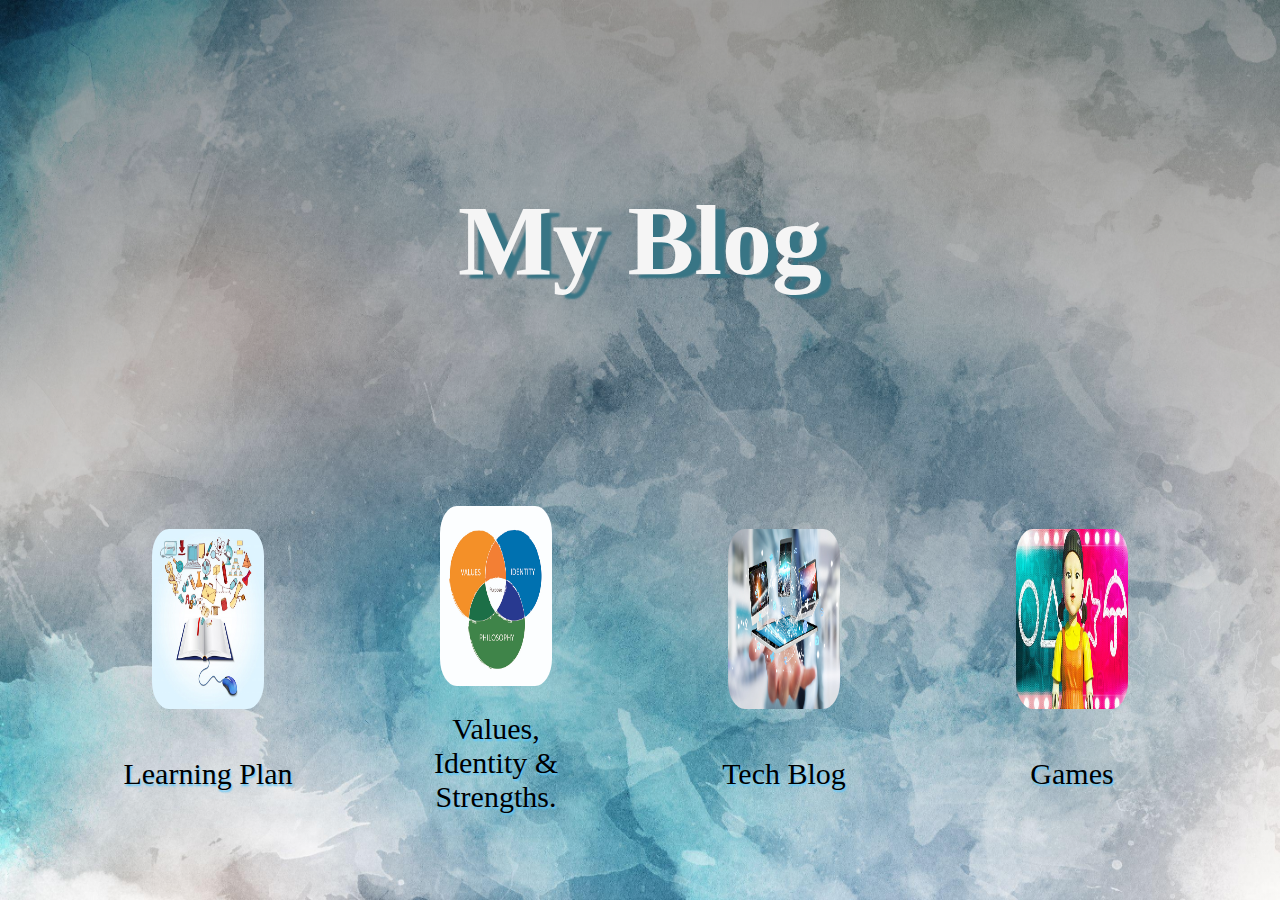
<file: index.html>
<!DOCTYPE html>
<html lang="en">

<head>
  <meta charset="UTF-8" />
  <meta http-equiv="X-UA-Compatible" content="IE=edge" />
  <meta name="viewport" content="width=device-width, initial-scale=1.0" />
  <link rel="stylesheet" href="style.css" />
  <title>My Blog</title>
  <html>

<body>

  <header>
    <div class="title">
      <h1>My Blog</h1>
    </div>

    <div class="links">
      <div class="link-div">
        <a href="./blog/learning-plan.html"><img src="./images/learnig-plan-img" alt="" />Learning Plan</a>
      </div>

      <div class="link-div">
        <a href="./blog/identity-values.html"><img src="./images/Values_Identity.jpg" alt="" />Values,
          Identity & Strengths.</a>
      </div>

      <div class="link-div">
        <a href="./blog/html-css.html"><img src="./images/tech-blog-imgjpeg" alt="" />Tech Blog</a>
      </div>

      <div class="link-div">
        <a href="./blog/games.html"><img src="./images/Squid-Game-Games-Ranked.jpg" alt="" />Games</a>
      </div>

    </div>

  </header>
</body>

</html>
</head>

</html>
</file>
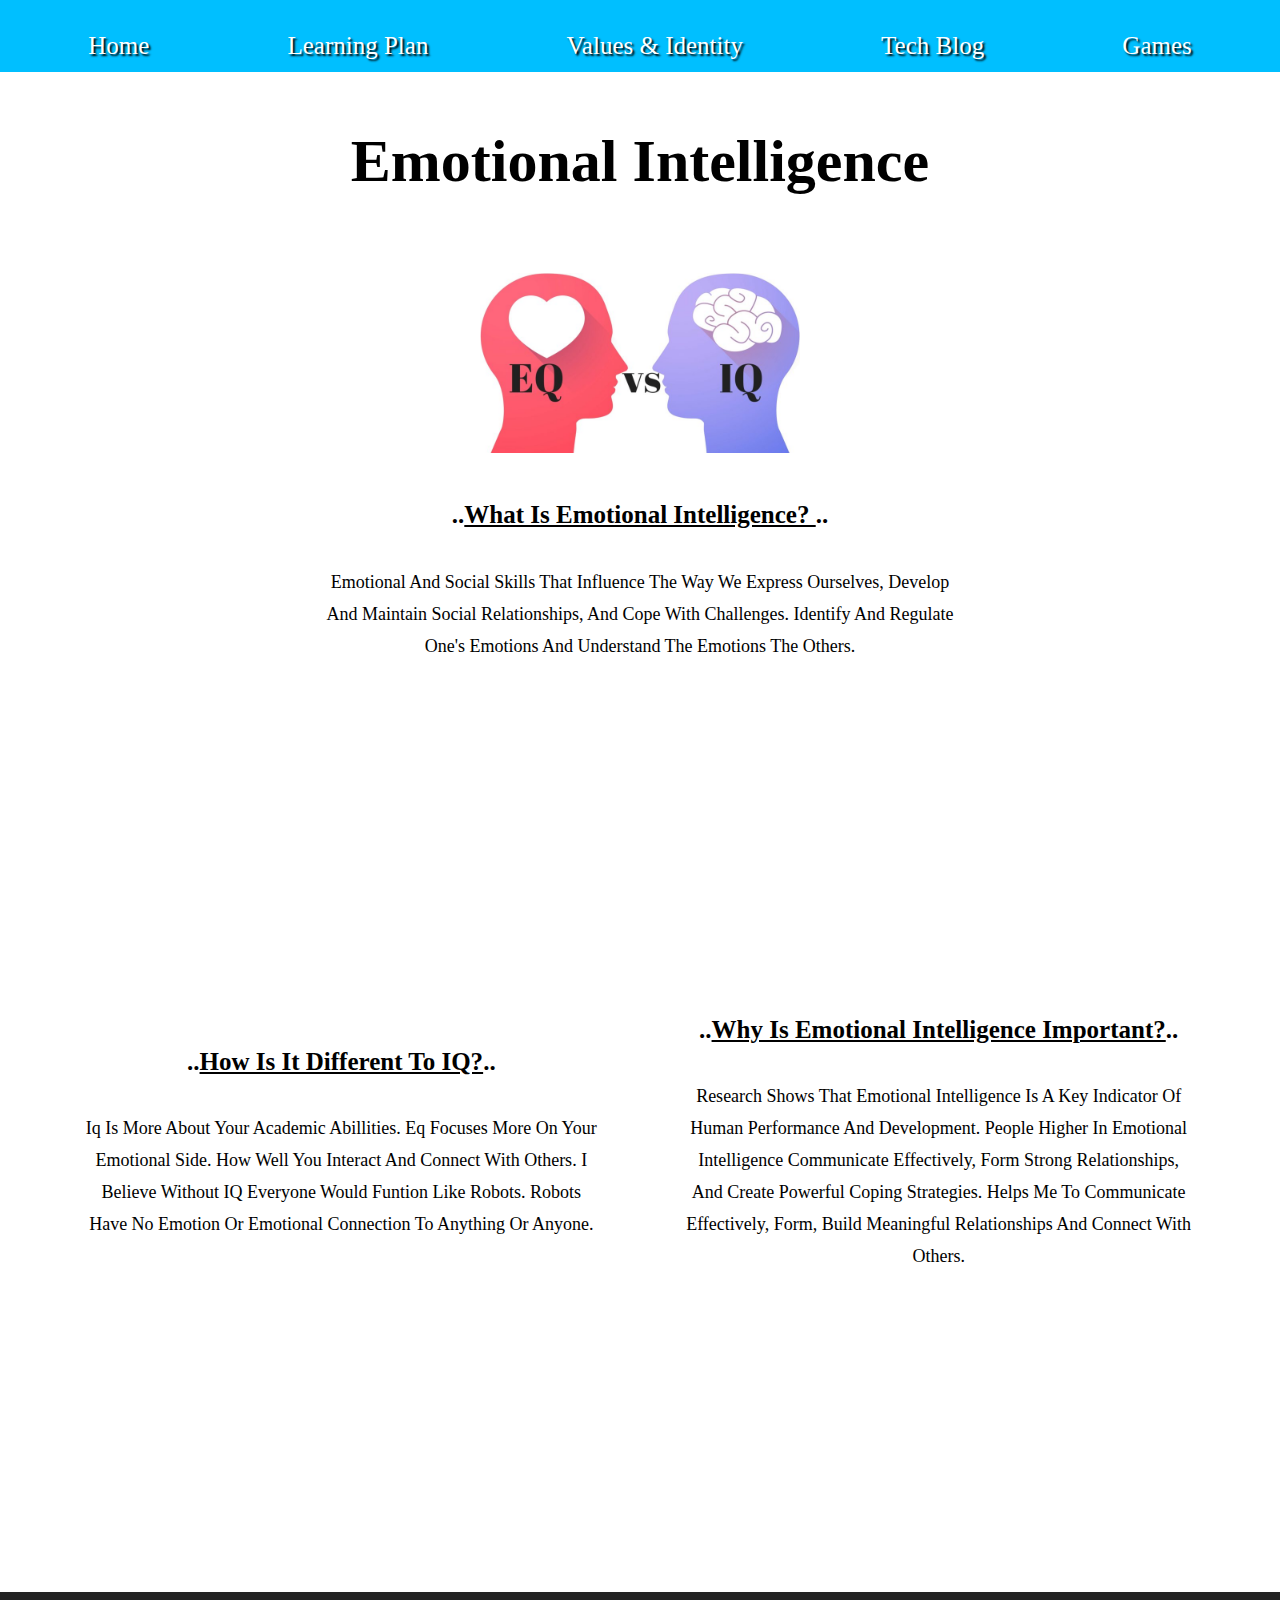
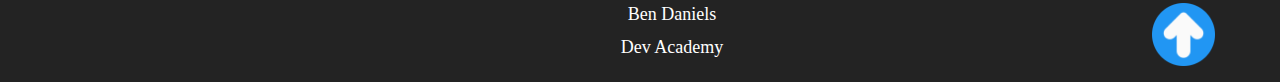
<file: blog/emotional-intelligence.html>
<!DOCTYPE html>
<html lang="en">

<head>
  <meta charset="UTF-8" />
  <meta http-equiv="X-UA-Compatible" content="IE=edge" />
  <link href="main.css" rel="stylesheet" />
  <meta name="viewport" content="width=device-width, initial-scale=1.0" />

  <title>Emotional Intelligence</title>
</head>

<body>
  <nav class="nav">
    <a href="../index.html">Home</a>
    <a href="../blog/learning-plan.html">Learning Plan</a>
    <a href="../blog/identity-values.html">Values & Identity</a>
    <a href="../blog/html-css.html">Tech Blog</a>
    <a href="./games.html">Games</a>

  </nav>
  <br />

  <header>
    <div class="box-1">
      <div class="title">
        <h1>Emotional Intelligence</h1>
      </div>
      <div class="img-div">
        <img src="../images/eq-vs-iq.jpg" alt="" />
      </div>
      <br />
      <h4>..<u>What is Emotional Intelligence? </u>..</h4>
      <br />
      <p>
        Emotional and social skills that influence the way we express
        ourselves, develop and maintain social relationships, and cope with
        challenges. identify and regulate one's emotions and understand the
        emotions the others.
      </p>
    </div>
  </header>

  <div class="box-2">
    <div class="box-2-info">
      <h4>..<u>How is it different to IQ?</u>..</h4>
      <br />
      <p>
        Iq is more about your academic abillities. Eq focuses more on your
        emotional side. How well you interact and connect with others. I
        believe without IQ everyone would funtion like robots. Robots have no
        emotion or emotional connection to anything or anyone.
      </p>
    </div>
    <div class="box-2-info">
      <h4>..<u>Why is emotional intelligence important?</u>..</h4>
      <br />
      <p>
        Research shows that emotional intelligence is a key indicator of human
        performance and development. People higher in emotional intelligence
        communicate effectively, form strong relationships, and create
        powerful coping strategies. Helps me to communicate effectively, form,
        build meaningful relationships and connect with others.
      </p>
    </div>
  </div>

  <footer>
    <p>Ben Daniels</p>
    <p>Dev Academy</p>
    <a href="./emotional-intelligence.html"><img class="arrow" src="./images/up-arrow.png" alt="" /></a>
  </footer>
</body>

</html>
</file>
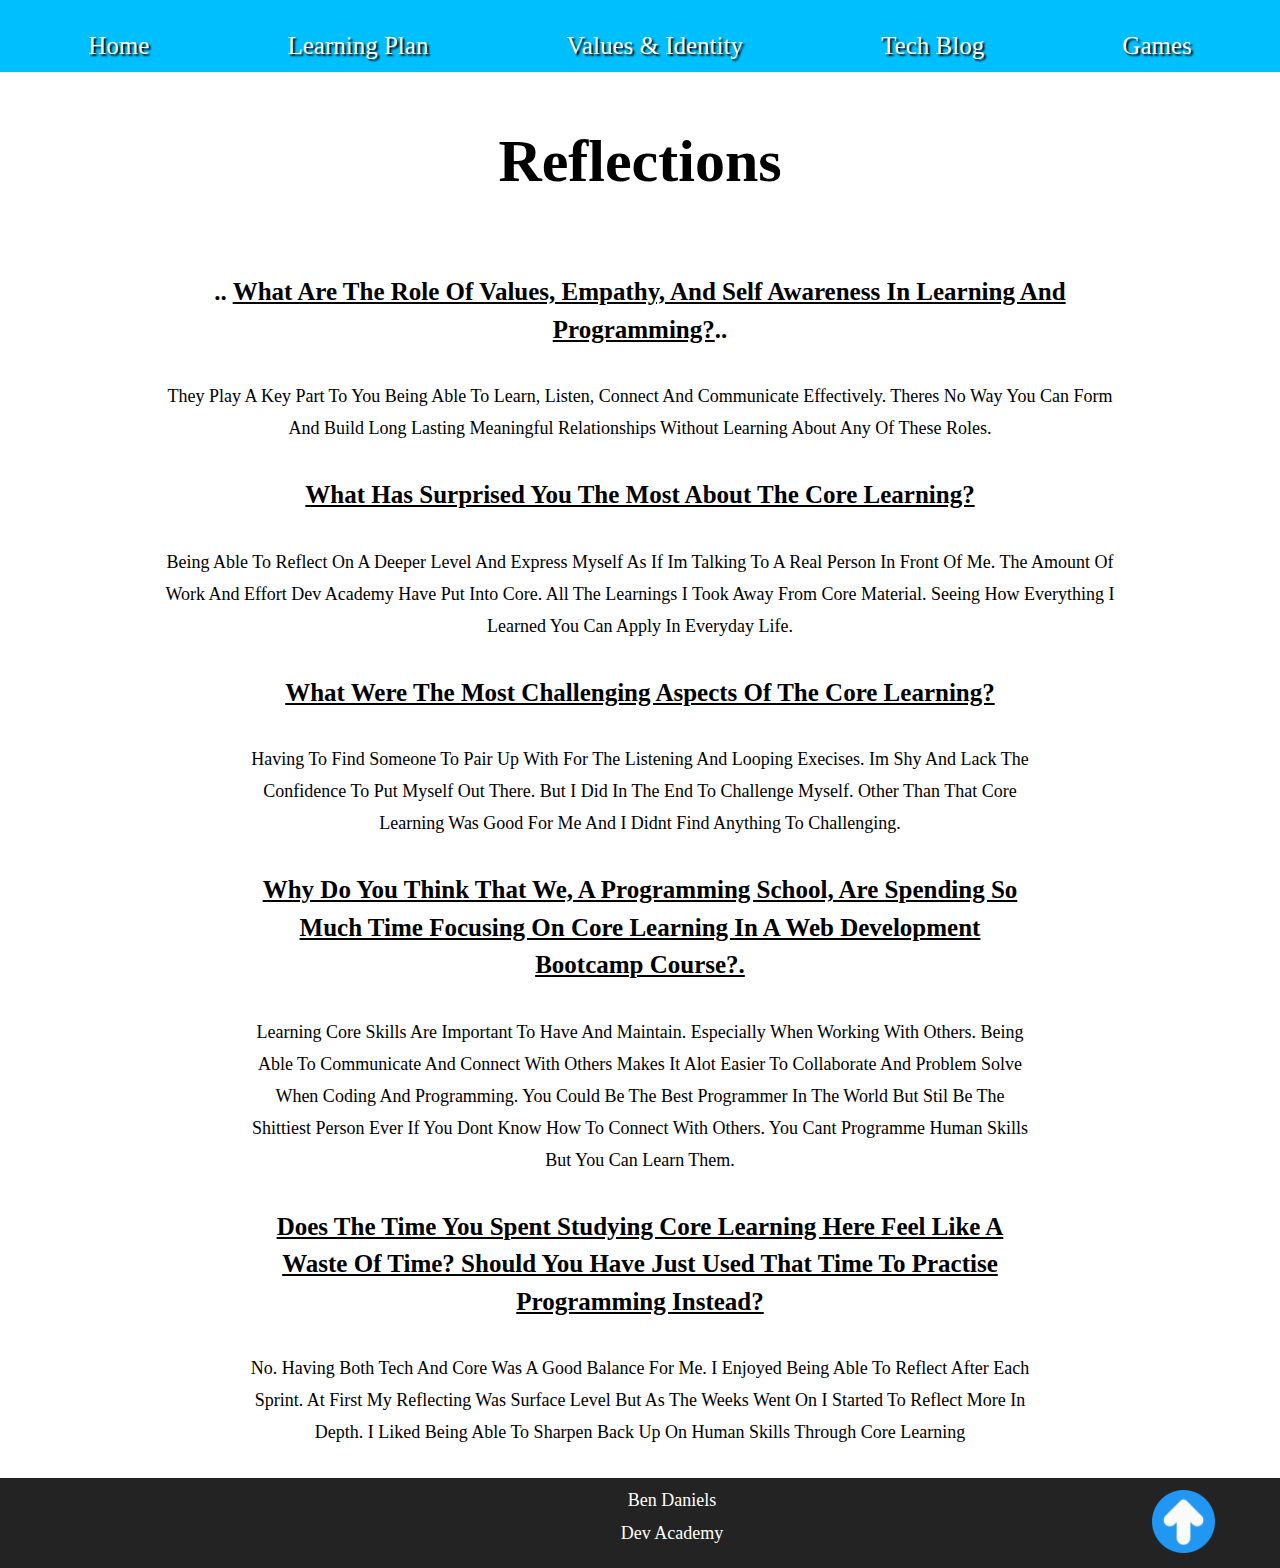
<file: blog/foundations-reflections.html>
<!DOCTYPE html>
<html lang="en">

<head>
    <meta charset="UTF-8" />
    <meta http-equiv="X-UA-Compatible" content="IE=edge" />
    <meta name="viewport" content="width=device-width, initial-scale=1.0" />
    <link href="main.css" rel="stylesheet" />
    <title>Reflections</title>
</head>

<body>
    <nav class="nav">
        <a href="../index.html">Home</a>
        <a href="../blog/learning-plan.html">Learning Plan</a>
        <a href="../blog/identity-values.html">Values & Identity</a>
        <a href="../blog/html-css.html">Tech Blog</a>
        <a href="./games.html">Games</a>

    </nav>
    <br />
    <header>
        <div class="box-learning">
            <div class="title">
                <h1>Reflections</h1>
            </div>
            <div class="box-learn-info">
                <h4>
                    ..
                    <u>What are the role of values, empathy, and self awareness in learning and programming?</u>..
                </h4>
                <br />
                <p>
                    They play a key part to you being able to learn, listen, connect and communicate effectively.
                    theres no way you can form and build long lasting meaningful relationships without learning about
                    any of these
                    roles.
                </p>
                <br />
                <h4>
                    <u>What has surprised you the most about the core learning?</u>
                </h4>
                <br>
                <p>Being able to reflect on a deeper level and express myself as if im talking to a real person in front
                    of me. The amount of work and effort Dev Academy have put into core. All the learnings i took away
                    from core material. Seeing how everything i learned you can apply in everyday life.
                </p>

                <br />

                <div class="box-learn-info">
                    <h4>
                        <u>What were the most challenging aspects of the core learning?</u>
                    </h4>
                    <br />
                    <p>
                        Having to find someone to pair up with for the listening and looping execises. Im shy and lack
                        the confidence to put myself out there. But i did in the end to challenge myself. Other than
                        that core learning was good for me and i didnt find anything to challenging.
                    </p>
                    <br />
                    <h4>
                        <u>Why do you think that we, a programming school, are spending so much time focusing on core
                            learning in a web development bootcamp course?.</u>
                    </h4>
                    <br />
                    <p>
                        Learning core skills are important to have and maintain. Especially when working with others.
                        Being able to communicate and connect with others makes it alot easier to collaborate and
                        problem solve when coding and programming. You could be the best programmer in the world but
                        stil be the shittiest person ever if you dont know how to connect with others. You cant
                        programme human skills but you can learn them.
                    </p>
                    <br />
                    <h4>
                        <u>Does the time you spent studying core learning here feel like a waste of time? Should you
                            have just used that time to practise programming instead?</u>
                    </h4>
                    <br />
                    <p>
                        no. having both tech and core was a good balance for me. I enjoyed being able to reflect after
                        each sprint. At first my reflecting was surface level but as the weeks went on i started to
                        reflect more in depth. I liked being able to sharpen back up on human skills through core
                        learning
                    </p>

                </div>
            </div>
        </div>
    </header>

    <footer>
        <p>Ben Daniels</p>
        <p>Dev Academy</p>
        <a href="./foundations-reflections.html"><img class="arrow" src="./images/up-arrow.png" alt="" /></a>
    </footer>

</body>

</html>
</file>
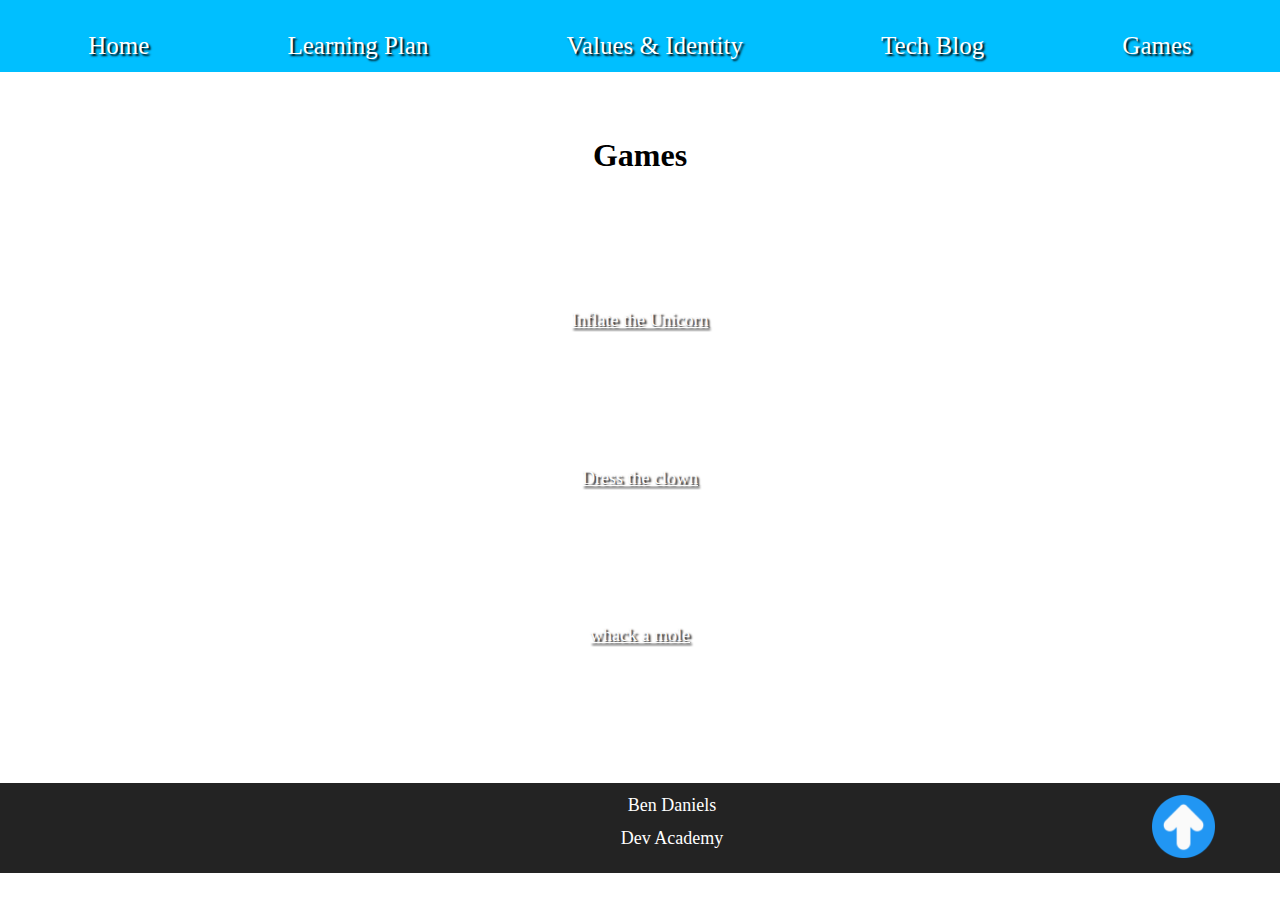
<file: blog/games.html>
<!DOCTYPE html>
<html lang="en">

<head>
    <meta charset="UTF-8" />
    <meta http-equiv="X-UA-Compatible" content="IE=edge" />
    <meta name="viewport" content="width=device-width, initial-scale=1.0" />
    <link rel="stylesheet" href="main.css" />
    <title>Games</title>
</head>

<body>
    <nav class="nav">
        <a href="../index.html">Home</a>
        <a href="../blog/learning-plan.html">Learning Plan</a>
        <a href="../blog/identity-values.html">Values & Identity</a>
        <a href="../blog/html-css.html">Tech Blog</a>
        <a href="./games.html">Games</a>

    </nav>

    <div class="tech-box">

        <div class="blog-box">
            <h1>Games</h1>
            <p><a href="../inflate-the-unicorn/inflate-the-unicorn.html">Inflate the Unicorn</a></p>
            <p><a href="../dress-the-clown/dress-the-clown.html">Dress the clown</a></p>
            <p><a href="../whack-a-mole/whack-a-mole.html">whack a mole</a></p>


        </div>

    </div>

    <footer>
        <p>Ben Daniels</p>
        <p>Dev Academy</p>
        <a href="./games.html"><img class="arrow" src="./images/up-arrow.png" alt="" /></a>
    </footer>

</body>

</html>
</file>
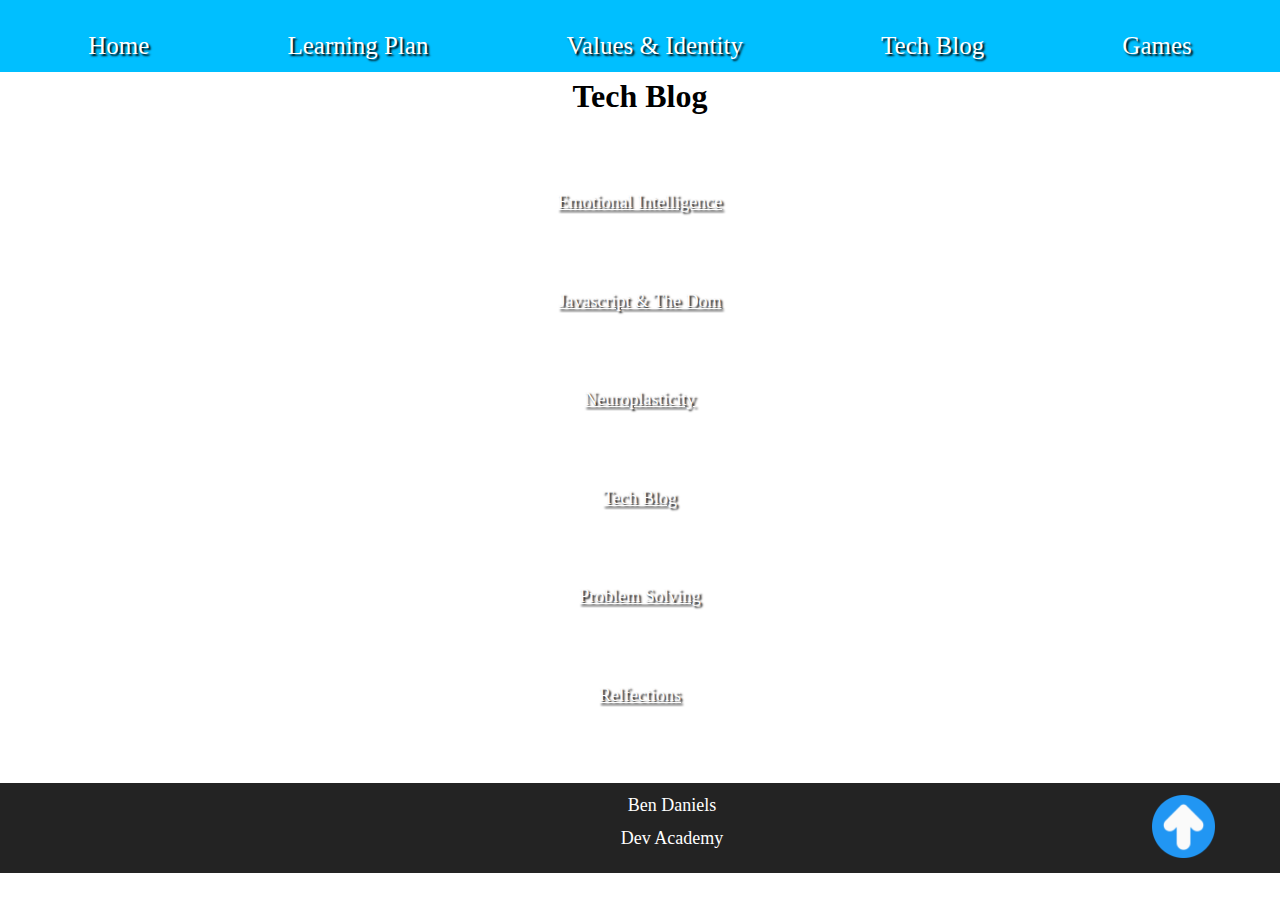
<file: blog/html-css.html>
<!DOCTYPE html>
<html lang="en">

<head>
  <meta charset="UTF-8" />
  <meta http-equiv="X-UA-Compatible" content="IE=edge" />
  <meta name="viewport" content="width=device-width, initial-scale=1.0" />
  <link rel="stylesheet" href="main.css" />
  <title>Tech Blog</title>
</head>

<body>

  <nav class="nav">

    <a href="../index.html">Home</a>
    <a href="../blog/learning-plan.html">Learning Plan</a>
    <a href="../blog/identity-values.html">Values & Identity</a>
    <a href="../blog/html-css.html">Tech Blog</a>
    <a href="./games.html">Games</a>


  </nav>

  <div class="tech-box">

    <div class="blog-box">
      <h1>Tech Blog</h1>

      <p><a href="./emotional-intelligence.html">Emotional Intelligence</a></p>
      <p><a href="./javascript-dom.html">Javascript & The Dom</a></p>
      <p><a href="./neuroplasticity.html">Neuroplasticity</a></p>
      <p><a href="./tech-blog.html">Tech Blog</a></p>
      <p><a href="./problem-solving.html">Problem Solving</a></p>
      <p><a href="./foundations-reflections.html">Relfections</a></p>

    </div>

  </div>

  <footer>
    <p>Ben Daniels</p>
    <p>Dev Academy</p>
    <a href="../blog/html-css.html"><img class="arrow" src="./images/up-arrow.png" alt="" /></a>
  </footer>

</body>

</html>
</file>
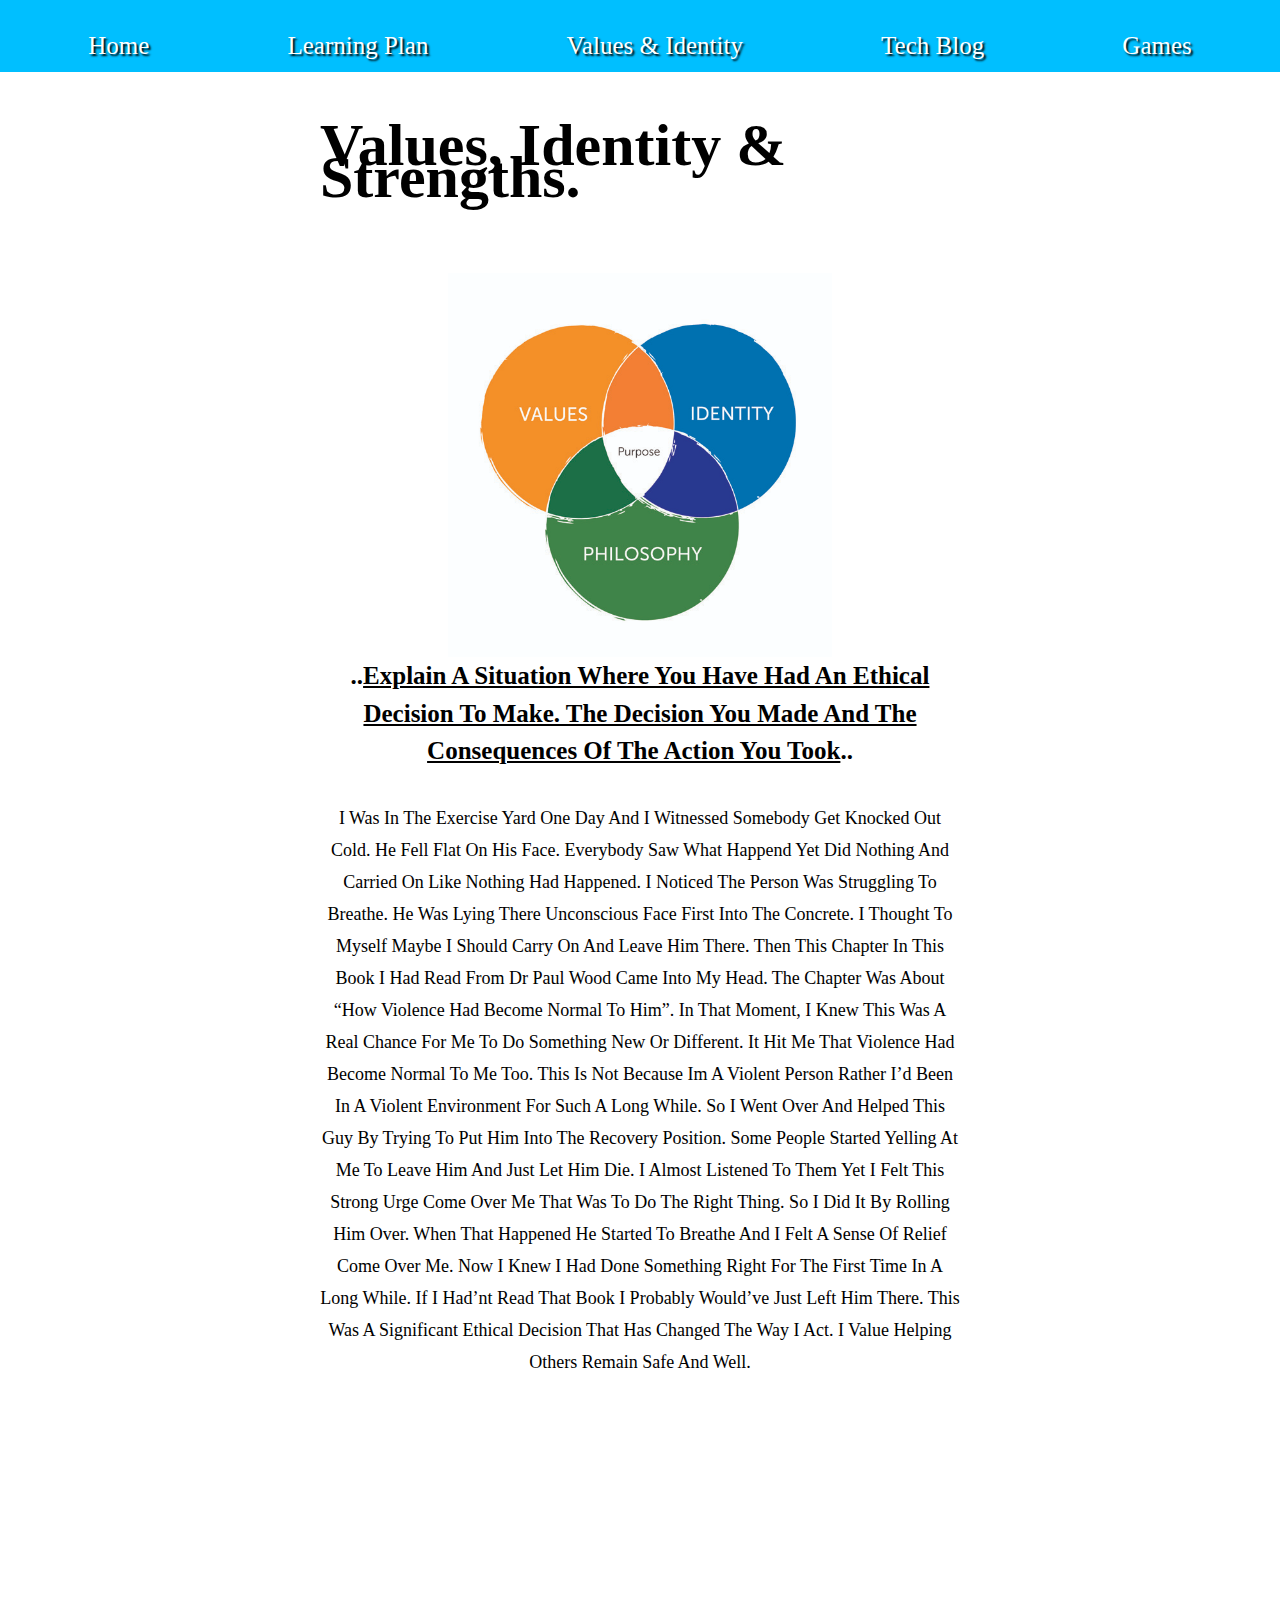
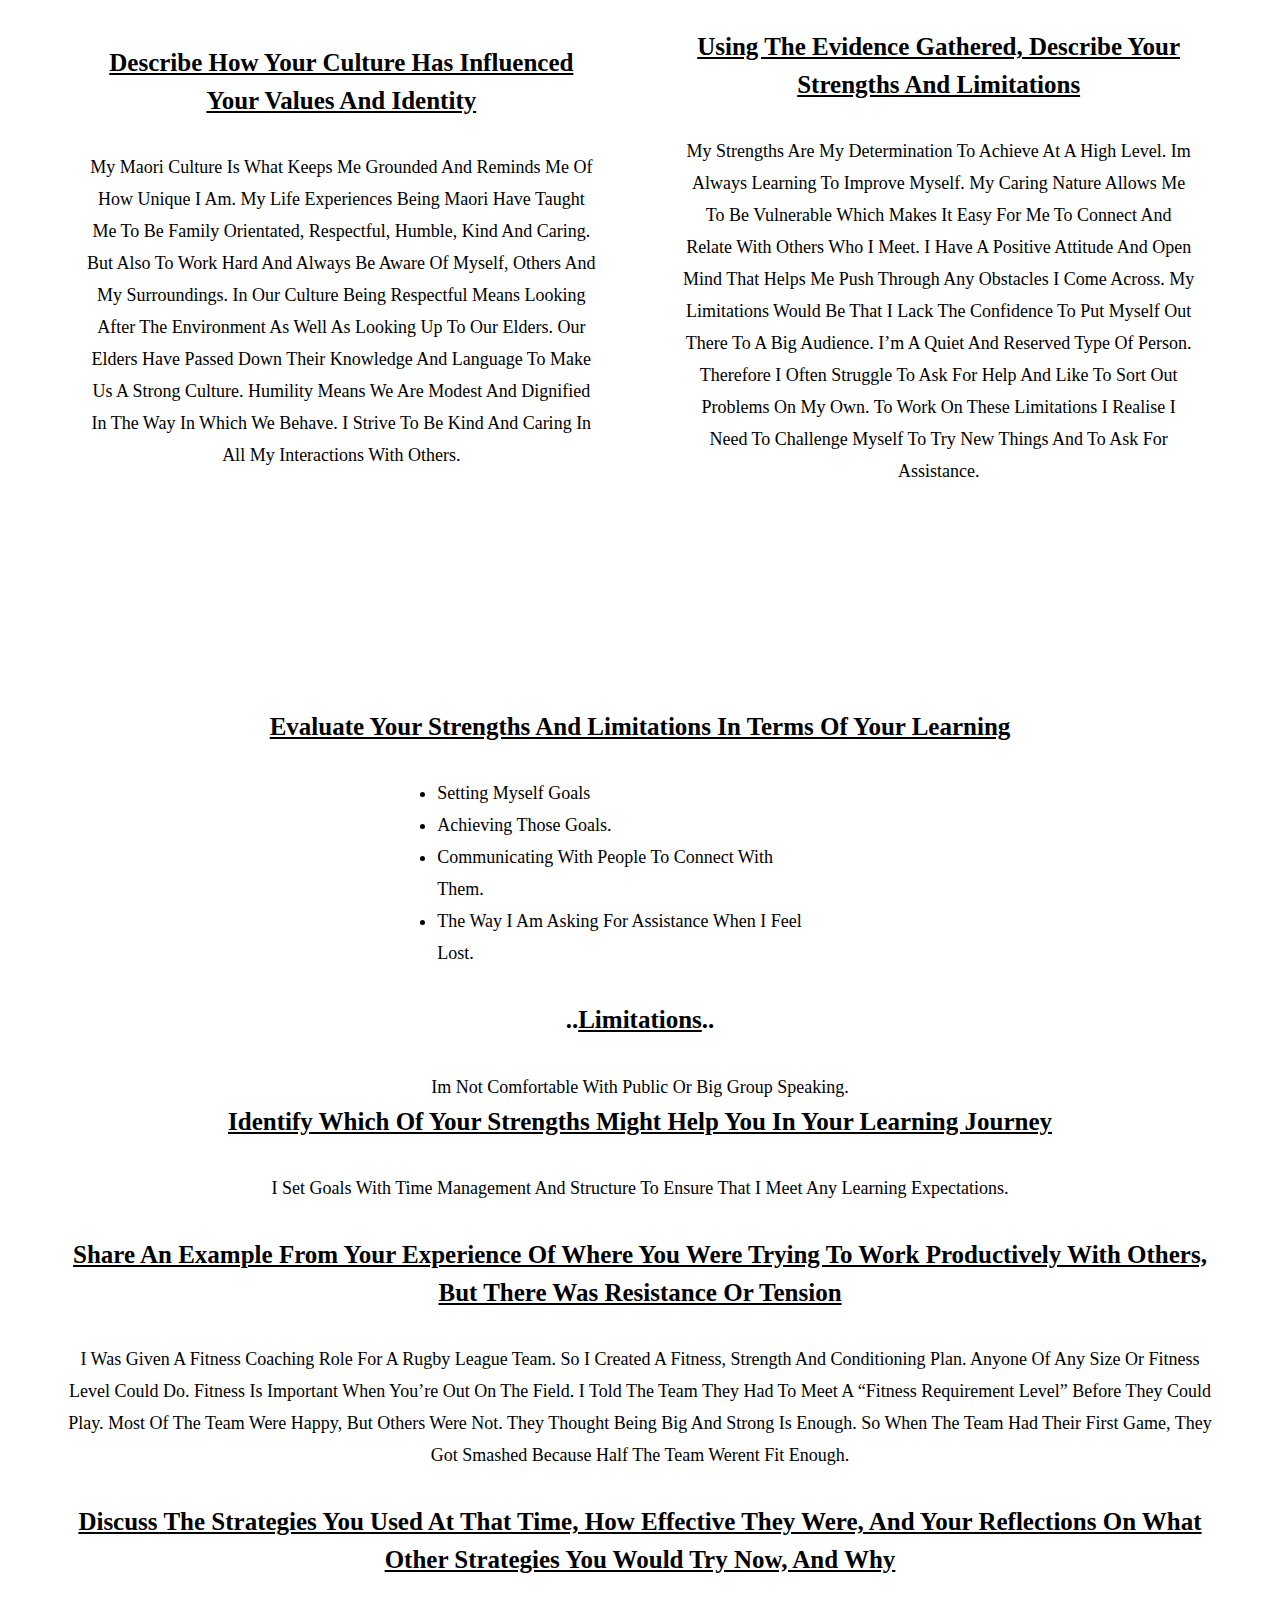
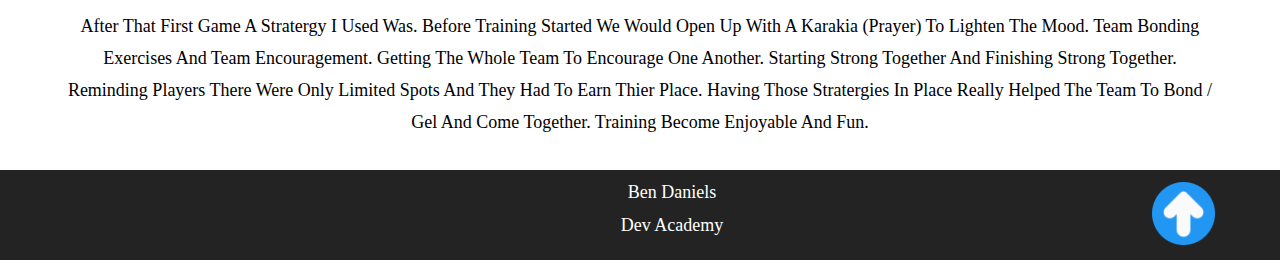
<file: blog/identity-values.html>
<!DOCTYPE html>
<html lang="en">

<head>
  <meta charset="UTF-8" />
  <meta http-equiv="X-UA-Compatible" content="IE=edge" />
  <meta name="viewport" content="width=device-width, initial-scale=1.0" />
  <link href="main.css" rel="stylesheet" />
  <title>Identity & Values</title>
</head>

<body>
  <nav class="nav">
    <a href="../index.html">Home</a>
    <a href="../blog/learning-plan.html">Learning Plan</a>
    <a href="../blog/identity-values.html">Values & Identity</a>
    <a href="../blog/html-css.html">Tech Blog</a>
    <a href="./games.html">Games</a>

  </nav>
  <br />

  <header>
    <div class="box-1">
      <div class="title">
        <h1>Values, Identity & Strengths.</h1>
      </div>
      <img class="values-img" src="../images/Values_Identity.jpg">
      <h4>
        ..<u>Explain a situation where you have had an ethical decision to make.
          the decision you made and the consequences of the action you took</u>..
      </h4>
      <br />
      <p>
        I was in the exercise yard one day and I witnessed somebody get
        knocked out cold. He fell flat on his face. Everybody saw what happend
        yet did nothing and carried on like nothing had happened. I noticed
        the person was struggling to breathe. He was lying there unconscious
        face first into the concrete. I thought to myself maybe I should carry
        on and leave him there. Then this chapter in this book I had read from
        Dr Paul Wood came into my head. The chapter was about “how violence
        had become normal to him”. In that moment, I knew this was a real
        chance for me to do something new or different. It hit me that
        violence had become normal to me too. This is not because im a violent
        person rather I’d been In a violent environment for such a long while.
        So I went over and helped this guy by trying to put him into the
        recovery position. Some people started yelling at me to leave him and
        just let him die. I almost listened to them yet I felt this strong
        urge come over me that was to do the right thing. So I did it by
        rolling him over. when that happened he started to breathe and I felt
        a sense of relief come over me. Now I knew I had done something right
        for the first time in a long while. If I had’nt read that book I
        probably would’ve just left him there. This was a significant ethical
        decision that has changed the way I act. I value helping others remain
        safe and well.
      </p>
    </div>
  </header>

  <div class="box-2">
    <div class="box-2-info">
      <h4>
        <u>Describe how your culture has influenced your values and
          identity</u>
      </h4>
      <br />
      <p>
        My Maori culture is what keeps me grounded and reminds me of how
        unique I am. My life experiences being Maori have taught me to be
        family orientated, respectful, humble, kind and caring. but also to
        work hard and always be aware of myself, others and my surroundings.
        In our culture being respectful means looking after the environment as
        well as looking up to our elders. Our elders have passed down their
        knowledge and language to make us a strong culture. Humility means we
        are modest and dignified in the way in which we behave. I strive to be
        kind and caring in all my interactions with others.
      </p>
    </div>

    <div class="box-2-info">
      <h4>
        <u>Using the evidence gathered, describe your strengths and limitations</u>
      </h4>
      <br />
      <p>
        My strengths are my determination to achieve at a high level. Im
        always learning to improve myself. My Caring nature allows me to be
        vulnerable which makes it easy for me to connect and relate with
        others who i meet. I have a Positive attitude and open mind that helps
        me push through any obstacles I come across. My Limitations would be
        that I lack the confidence to put myself out there to a big audience.
        I’m a quiet and reserved type of person. Therefore I often struggle to
        ask for help and like to sort out problems on my own. To work on these
        limitations I realise I need to challenge myself to try new things and
        to ask for assistance.
      </p>
    </div>
  </div>

  <div class="box-3">

    <div class="box-3-info">
      <h4>
        <u>Evaluate your strengths and limitations in terms of your learning</u>
      </h4>
      <br>
      <ul>

        <li>setting myself goals</li>
        <li>achieving those goals.</li>
        <li>communicating with people to connect with them.</li>
        <li>The way i am asking for assistance when i feel lost.</li>

      </ul>


      <br />
      <h4>..<u>Limitations</u>..</h4>
      <br />

      <p>im not comfortable with public or big group speaking.</p>

      <h4>
        <u>Identify which of your strengths might help you in your learning
          journey</u>
      </h4>

      <br />

      <p>
        I set goals with time management and structure to ensure that I meet
        any learning expectations.
      </p>

      <br />

      <h4>
        <u>Share an example from your experience of where you were trying to
          work productively with others, but there was resistance or
          tension</u>
      </h4>

      <br />

      <p>
        I was given a fitness coaching role for a rugby league team. So I
        created a fitness, strength and conditioning plan. Anyone of any size
        or fitness level could do. Fitness is important when you’re out on the
        field. I told the team they had to meet a “fitness requirement level”
        before they could play. Most of the team were happy, but others were
        not. They thought being big and strong is enough. So when the team had
        their first game, they got smashed because half the team werent fit
        enough.
      </p>

      <br />

      <h4>

        <u>Discuss the strategies you used at that time, how effective they
          were, and your reflections on what other strategies you would try now, and why</u>

      </h4>

      <br />

      <p>
        after that first game a stratergy i used was. before training started
        we would open up with a karakia (prayer) to lighten the mood. Team
        bonding exercises and Team encouragement. getting the whole team to
        encourage one another. starting strong together and finishing strong
        together. Reminding players there were only limited spots and they had
        to earn thier place. Having those stratergies in place really helped
        the team to bond / gel and come together. training become enjoyable
        and fun.
      </p>

      <br>

    </div>

  </div>

  <footer>
    <p>Ben Daniels</p>
    <p>Dev Academy</p>
    <a href="./identity-values.html"><img class="arrow" src="./images/up-arrow.png" alt="" /></a>
  </footer>
</body>

</html>
</file>
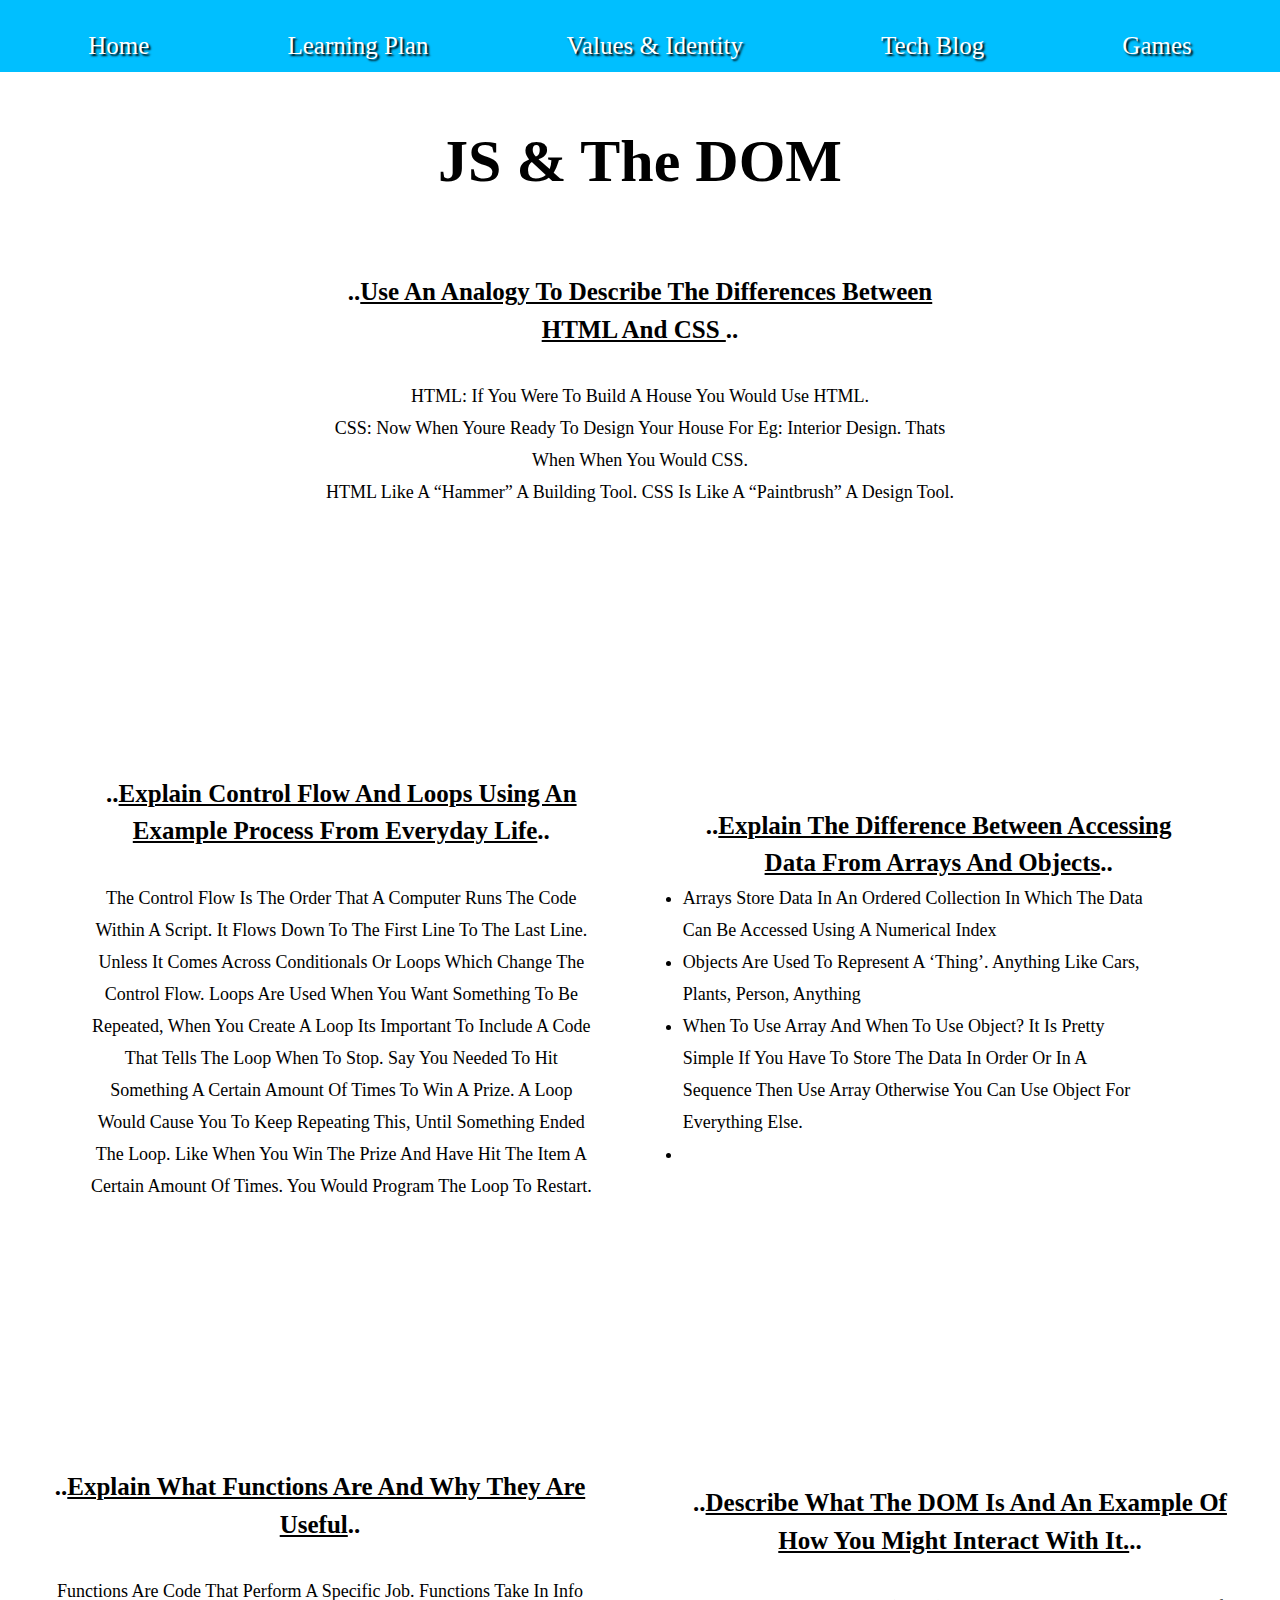
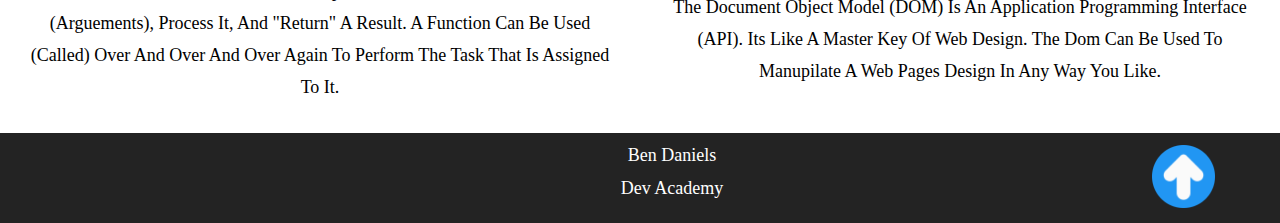
<file: blog/javascript-dom.html>
<!DOCTYPE html>
<html lang="en">

<head>
  <meta charset="UTF-8" />
  <meta http-equiv="X-UA-Compatible" content="IE=edge" />
  <link href="main.css" rel="stylesheet" />
  <meta name="viewport" content="width=device-width, initial-scale=1.0" />

  <title>javascript-Dom</title>
</head>

<body>
  <nav class="nav">
    <a href="../index.html">Home</a>
    <a href="../blog/learning-plan.html">Learning Plan</a>
    <a href="../blog/identity-values.html">Values & Identity</a>
    <a href="../blog/html-css.html">Tech Blog</a>
    <a href="./games.html">Games</a>

  </nav>
  <br />

  <header>
    <div class="box-1">
      <div class="title">
        <h1>JS & the DOM</h1>
      </div>
      <h4>
        ..<u>Use An analogy to describe the differences between HTML and CSS </u>..
      </h4>
      <br />
      <p>HTML: if you were to build a house you would use HTML.</p>
      <p>
        CSS: now when youre ready to design your house for eg: interior
        design. Thats when when you would CSS.
      </p>
      <p>
        HTML like a “Hammer” a building tool. CSS is like a “paintbrush” a
        design tool.
      </p>
    </div>
  </header>

  <div class="box-2">
    <div class="box-2-info">
      <h4>
        ..<u>Explain control flow and loops using an example process from
          everyday life</u>..
      </h4>
      <br />
      <p>
        The control flow is the order that a computer runs the code within a
        script. It flows down to the first line to the last line. unless it
        comes across conditionals or loops which change the control flow.
        Loops are used when you want something to be repeated, when you create
        a loop its important to include a code that tells the loop when to
        stop. Say you needed to hit something a certain amount of times to win
        a prize. a loop would cause you to keep repeating this, until
        something ended the loop. like when you win the prize and have hit the
        item a certain amount of times. you would program the loop to restart.
      </p>
    </div>

    <div class="box-2-info">
      <h4>
        ..<u>Explain the difference between accessing data from arrays and
          objects</u>..
      </h4>

      <ul>
        <li> Arrays store data in an ordered collection in which the data can be
          accessed using a numerical index</li>
        <li> Objects are used to represent a ‘Thing’. anything like cars, plants,
          person, anything</li>
        <li> When to use array and when to use object? It is pretty simple if you
          have to store the data in order or in a sequence then use array
          otherwise you can use object for everything else.</li>
        <li></li>
      </ul>

    </div>

  </div>

  <header>
    <div class="box-1">
      <h4>..<u>Explain what functions are and why they are useful</u>..</h4>
      <br />
      <p>
        Functions are code that perform a specific job. Functions take in info
        (arguements), process it, and "return" a result. a function can be
        used (called) over and over and over again to perform the task that is
        assigned to it.
      </p>
    </div>

    <div class="box-1">
      <h4>
        ..<u>Describe what the DOM is and an example of how you might interact
          with it.</u>..
      </h4>
      <br />
      <p>
        The Document Object Model (DOM) is an application programming
        interface (API). Its like a master key of web design. The dom can be
        used to manupilate a web pages design in any way you like.
      </p>
    </div>

  </header>

  <footer>
    <p>Ben Daniels</p>
    <p>Dev Academy</p>
    <a href="./javascript-dom.html"><img class="arrow" src="./images/up-arrow.png" alt="" /></a>
  </footer>
</body>

</html>
</file>
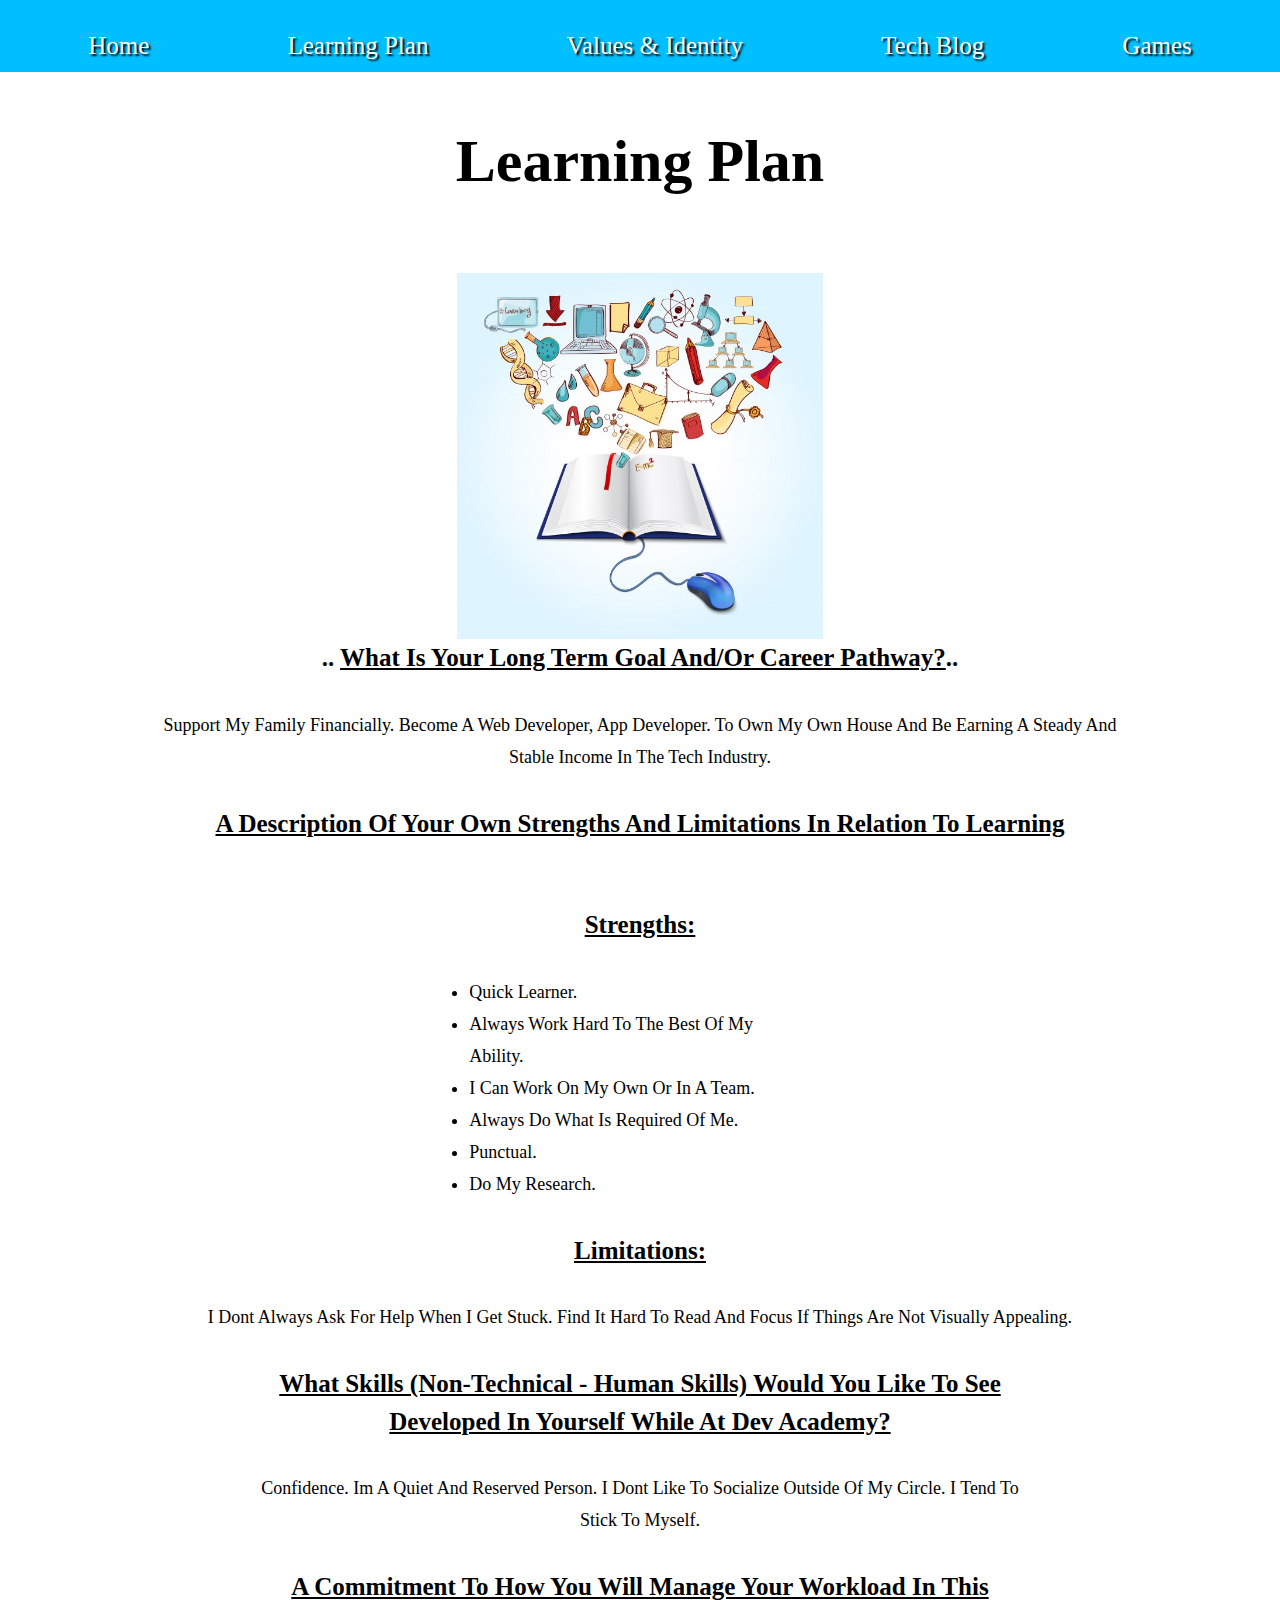
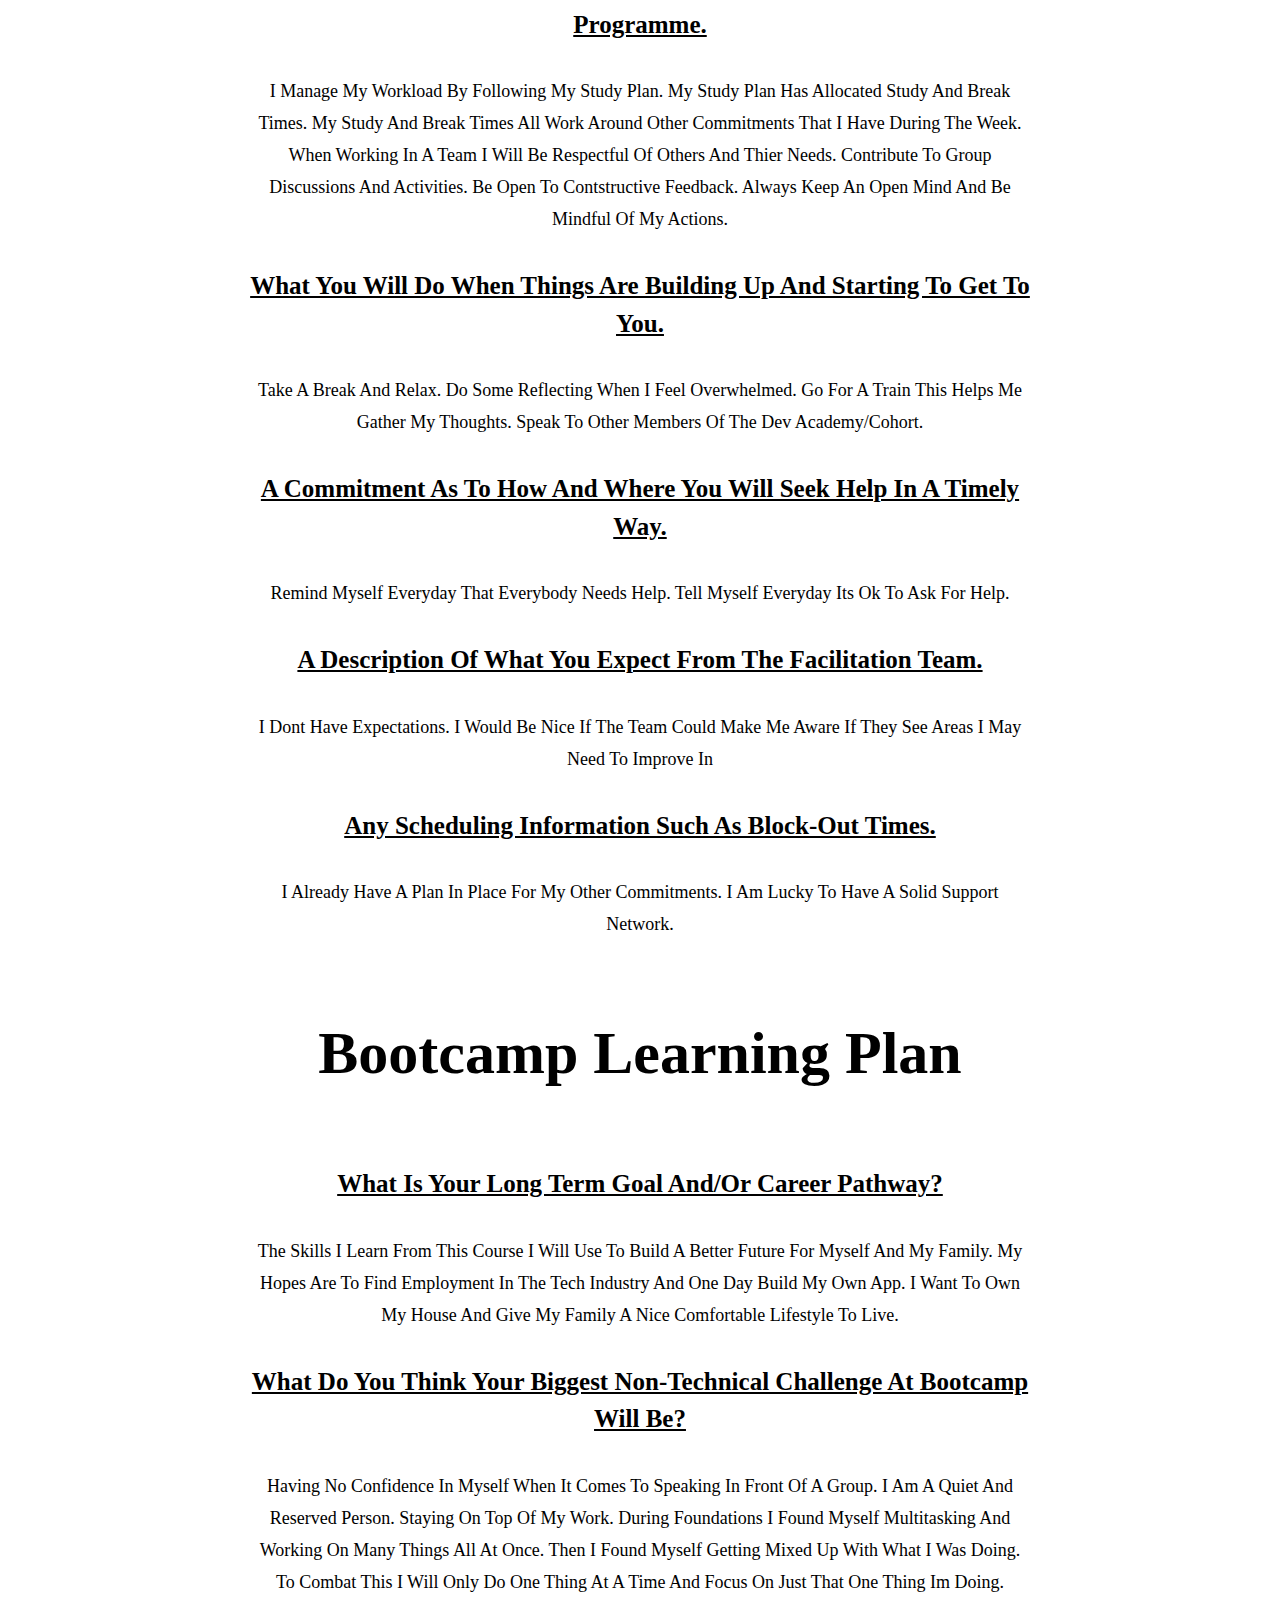
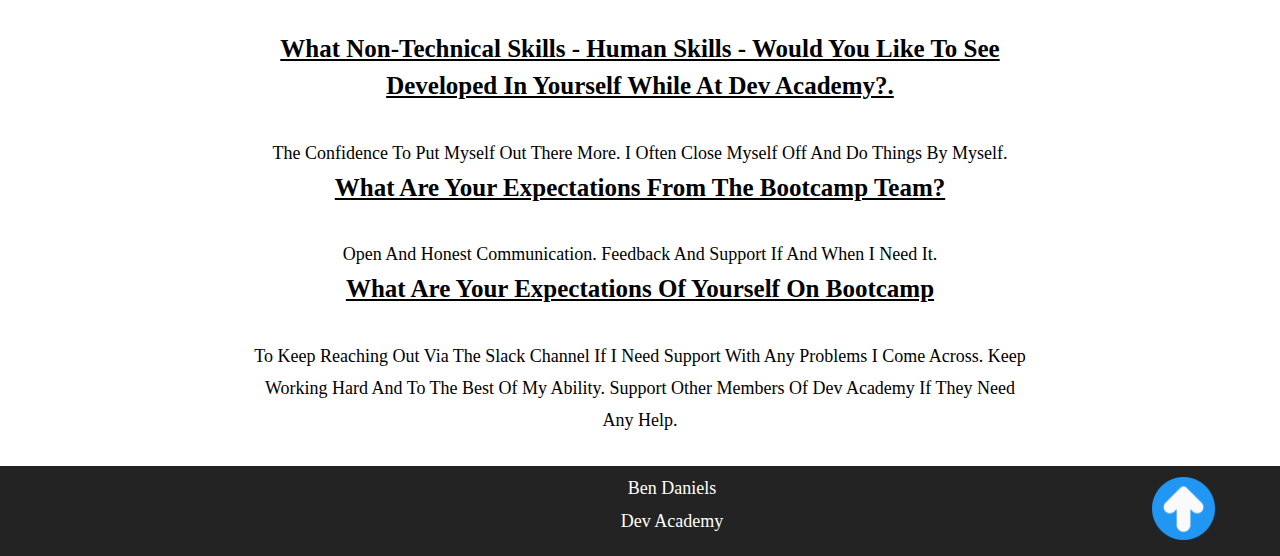
<file: blog/learning-plan.html>
<!DOCTYPE html>
<html lang="en">

<head>
  <meta charset="UTF-8" />
  <meta http-equiv="X-UA-Compatible" content="IE=edge" />
  <meta name="viewport" content="width=device-width, initial-scale=1.0" />
  <link href="main.css" rel="stylesheet" />
  <title>Learning Plan</title>
</head>

<body>
  <nav class="nav">
    <a href="../index.html">Home</a>
    <a href="../blog/learning-plan.html">Learning Plan</a>
    <a href="../blog/identity-values.html">Values & Identity</a>
    <a href="../blog/html-css.html">Tech Blog</a>
    <a href="./games.html">Games</a>

  </nav>
  <br />
  <header>
    <div class="box-learning">
      <div class="title">
        <h1>Learning Plan</h1>
      </div>

      <img class="learn-img" src="../images/learnig-plan-img">

      <div class="box-learn-info">
        <h4>
          ..
          <u>What is your long term goal and/or career pathway?</u>..
        </h4>
        <br />
        <p>
          Support my family financially. Become a web developer, app
          developer. To own my own house and be earning a steady and stable
          income in the tech industry.
        </p>
        <br />
        <h4>
          <u>A description of your own strengths and limitations in relation
            to learning</u>
        </h4>
        <br />
        <div class="box-3-info">
          <br />
          <h4><u>Strengths:</u></h4>
          <br />

          <ul>
            <li>Quick learner.</li>
            <li>Always work hard to the best of my ability.</li>
            <li>I can work on my own or in a team.</li>
            <li>Always do what is required of me.</li>
            <li>Punctual.</li>
            <li>Do my research.</li>
          </ul>

          <br />
          <h4><u>Limitations:</u></h4>
          <br />

          <p>
            i dont always ask for help when i get stuck. Find it hard to read
            and focus if things are not visually appealing.
          </p>
          <br />
        </div>

        <div class="box-learn-info">
          <h4>
            <u>What skills (non-technical - human skills) would you like to
              see developed in yourself while at Dev Academy?</u>
          </h4>
          <br />
          <p>
            Confidence. Im a quiet and reserved person. I dont like to
            socialize outside of my circle. I tend to stick to myself.
          </p>
          <br />
          <h4>
            <u>A commitment to how you will manage your workload in this
              programme.</u>
          </h4>
          <br />
          <p>
            I manage my workload by following my study plan. My study plan has
            allocated study and break times. My study and break times all work
            around other commitments that I have during the week. When working
            In a team I will be respectful of others and thier needs.
            Contribute to group discussions and activities. Be open to
            contstructive feedback. Always keep an open mind and be mindful of
            my actions.
          </p>
          <br />
          <h4>
            <u>What you will do when things are building up and starting to
              get to you.</u>
          </h4>
          <br />
          <p>
            Take a break and relax. Do some reflecting when i feel
            overwhelmed. Go for a train this helps me gather my thoughts.
            Speak to other members of the Dev Academy/Cohort.
          </p>
          <br />
          <h4>
            <u>
              A commitment as to how and where you will seek help in a timely
              way.</u>
          </h4>
          <br />
          <p>
            Remind myself everyday that everybody needs help. Tell myself
            everyday its ok to ask for help.
          </p>
          <br />
          <h4>
            <u>
              A description of what you expect from the facilitation team.</u>
          </h4>
          <br />
          <p>
            I dont have expectations. I would be nice if the team could Make
            me aware if they see areas i may need to improve in
          </p>
          <br />
          <h4>
            <u>Any scheduling information such as block-out times.</u>
          </h4>
          <br />
          <p>
            i already have a plan in place for my other commitments. i am
            lucky to have a solid support network.
          </p>
          <div class="title">
            <h1>bootcamp Learning Plan</h1>
          </div>
          <h4>
            <u>What is your long term goal and/or career pathway?</u>
          </h4>
          <br />
          <p>
            The skills i learn from this course i will use to build a better future for myself and my
            family. My hopes are to find employment in the tech industry and one day build my own app. I
            want to own my house and give my family a nice comfortable lifestyle to live.
          </p>
          <br />
          <h4>
            <u>What do you think your biggest non-technical challenge at Bootcamp will be?</u>
          </h4>
          <br />
          <p>
            Having no confidence in myself when it comes to speaking in front of a group. I am a quiet and
            reserved person. staying on top of my work. during foundations i found myself multitasking and
            working on many things all at once. then i found myself getting mixed up with what i was doing.
            to combat this i will only do one thing at a time and focus on just that one thing im doing.
          </p>
          <br />
          <h4>
            <u>What non-technical skills - human skills - would you like to see developed in yourself while
              at Dev Academy?.</u>
          </h4>
          <br />
          <p>
            The Confidence to put myself out there more. I often close myself off and do things by myself.
          </p>
          <h4>
            <u>What are your expectations from the Bootcamp team?</u>
          </h4>
          <br />
          <p>
            Open and honest communication. Feedback and Support if and when i need it.
          </p>
          <h4>
            <u>What are your expectations of yourself on Bootcamp</u>
          </h4>
          <br />
          <p>
            To keep reaching out via the slack channel if i need support with any problems i come across.
            keep working hard and to the best of my ability. support other members of Dev academy if they need any help.
          </p>
        </div>
      </div>
    </div>
  </header>

  <footer>
    <p>Ben Daniels</p>
    <p>Dev Academy</p>
    <a href="./learning-plan.html"><img class="arrow" src="./images/up-arrow.png" alt="" /></a>
  </footer>

</body>

</html>
</file>
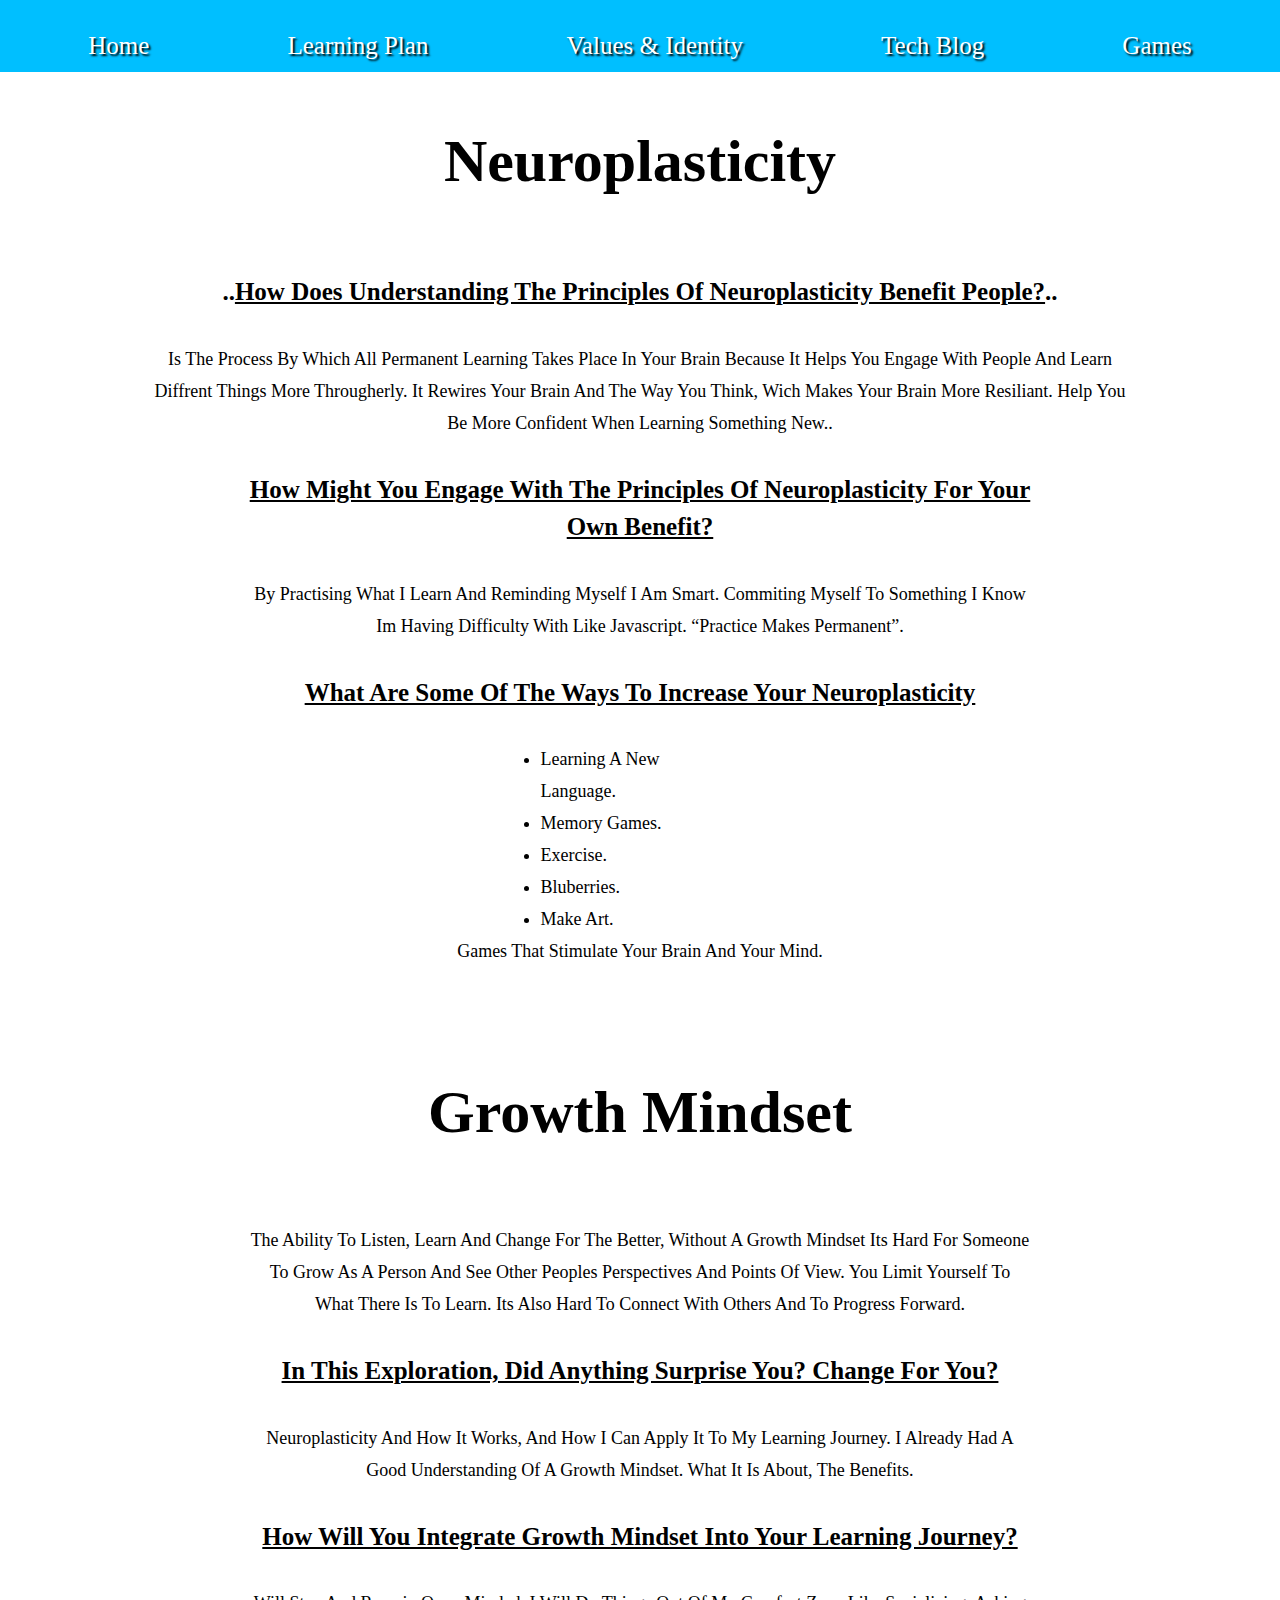
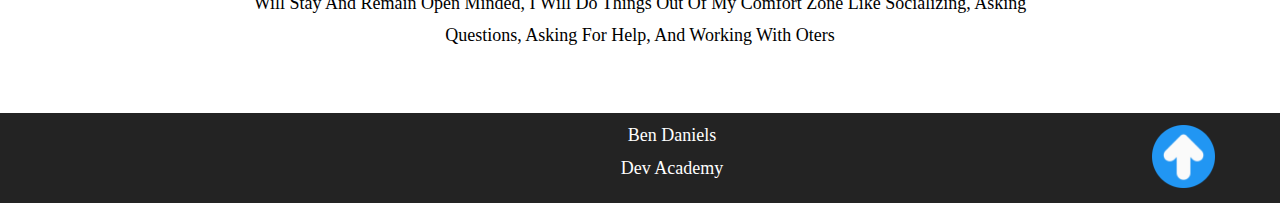
<file: blog/neuroplasticity.html>
<!DOCTYPE html>
<html lang="en">

<head>
    <meta charset="UTF-8" />
    <meta http-equiv="X-UA-Compatible" content="IE=edge" />
    <meta name="viewport" content="width=device-width, initial-scale=1.0" />
    <link href="main.css" rel="stylesheet" />
    <title>Learning Plan</title>
</head>

<body>
    <nav class="nav">
        <a href="../index.html">Home</a>
        <a href="../blog/learning-plan.html">Learning Plan</a>
        <a href="../blog/identity-values.html">Values & Identity</a>
        <a href="../blog/html-css.html">Tech Blog</a>
        <a href="./games.html">Games</a>

    </nav>
    <br />
    <header>
        <div class="box-learning">
            <div class="title">
                <h1>Neuroplasticity</h1>
            </div>
            <div class="box-learn-info">
                <h4>
                    ..<u>How does understanding the principles of neuroplasticity benefit people?</u>..
                </h4>
                <br />
                <p>
                    is the process by which all permanent learning takes place in your brain
                    Because it helps you engage with people and learn diffrent things more througherly.
                    It rewires your brain and the way you think, wich makes your brain more resiliant.
                    Help you be more confident when learning something new..
                </p>
                <br />
                <div class="box-learn-info">
                    <h4>
                        <u>How might you engage with the principles of neuroplasticity for your own benefit?</u>
                    </h4>
                    <br />
                    <p>
                        By practising what i learn and reminding myself i am smart.
                        Commiting myself to something i know im having difficulty with like javascript. “practice makes
                        permanent”.
                    </p>
                    <br />
                    <h4>
                        <u>What are some of the ways to increase your neuroplasticity</u>
                    </h4>
                    <br />
                    <ul>
                        <li> learning a new language.</li>
                        <li> memory games.</li>
                        <li> Exercise.</li>
                        <li>bluberries.</li>
                        <li>make art.</li>
                    </ul>
                    <p>
                        games that stimulate your brain and your mind.
                    </p>
                    <br />

                    <div class="title">
                        <h1>growth mindset</h1>
                    </div>
                    <p>
                        the ability to listen, learn and change for the better, without a growth mindset
                        its hard for someone to grow as a person and see other peoples perspectives and points of view.
                        you limit yourself to what there is to learn.
                        Its also hard to connect with others and to progress forward.
                    </p>
                    <br />
                    <h4>
                        <u>in this exploration, did anything surprise you? Change for you?</u>
                    </h4>
                    <br />
                    <p>
                        Neuroplasticity and how it works, and how i can apply it to my learning journey.
                        I already had a good understanding of a growth mindset. What it is about, the benefits.
                    </p>
                    <br />
                    <h4>
                        <u>How will you integrate growth mindset into your learning journey?</u>
                    </h4>
                    <br />
                    <p>
                        Will stay and remain open minded, i will do things out of my comfort zone like socializing,
                        asking questions, asking for help, and working with oters
                    </p>
                    <br />

                </div>
            </div>
        </div>
    </header>

    <footer>
        <p>Ben Daniels</p>
        <p>Dev Academy</p>
        <a href="./neuroplasticity.html"><img class="arrow" src="./images/up-arrow.png" alt="" /></a>
    </footer>
</body>

</html>
</file>
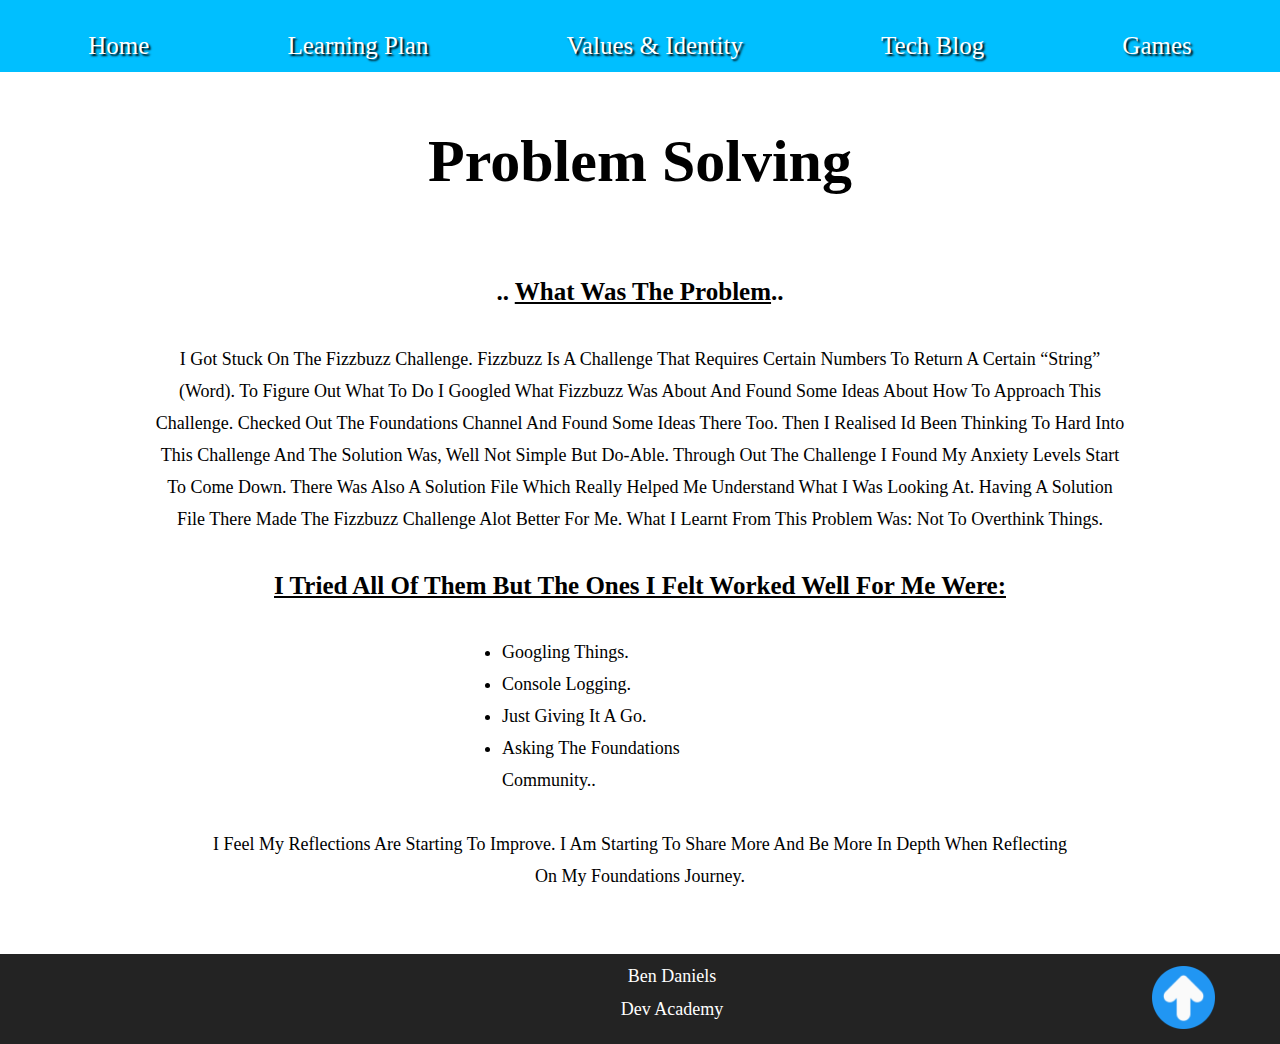
<file: blog/problem-solving.html>
<!DOCTYPE html>
<html lang="en">

<head>
    <meta charset="UTF-8" />
    <meta http-equiv="X-UA-Compatible" content="IE=edge" />
    <meta name="viewport" content="width=device-width, initial-scale=1.0" />
    <link href="main.css" rel="stylesheet" />
    <title>problem solving</title>
</head>

<body>
    <nav class="nav">
        <a href="../index.html">Home</a>
        <a href="../blog/learning-plan.html">Learning Plan</a>
        <a href="../blog/identity-values.html">Values & Identity</a>
        <a href="../blog/html-css.html">Tech Blog</a>
        <a href="./games.html">Games</a>

    </nav>
    <br />
    <header>
        <div class="box-learning">
            <div class="title">
                <h1>Problem solving</h1>
            </div>
            <div class="box-learn-info">
                <h4>
                    ..
                    <u>What was the problem</u>..
                </h4>
                <br />
                <p>
                    I got stuck on the fizzbuzz challenge. Fizzbuzz is a challenge that requires certain numbers to
                    return a certain “string” (word). To figure out what to do i googled what Fizzbuzz was about and
                    found
                    some ideas about how to approach this challenge. Checked out the foundations channel and found some
                    ideas there too. Then i realised id been thinking to hard into this challenge and the solution was,
                    well not simple but do-able. Through out the challenge i found my anxiety levels start to come down.
                    There was also a solution file which really helped me understand what i was looking at. Having a
                    solution file there made the fizzbuzz challenge alot better for me. What i learnt from this problem
                    was: not to overthink things.
                </p>
                <br />
                <h4>
                    <u>i tried all of them but the ones i felt worked well for me were:</u>
                </h4>
                <br />
                <div class="box-3-info">
                    <ul>
                        <li>Googling things.</li>
                        <li>console logging.</li>
                        <li>just giving it a go.</li>
                        <li>asking the foundations community..</li>
                    </ul>
                    <br />
                    <p>
                        I feel my reflections are starting to improve. I am starting to share more and be more in depth
                        when reflecting on my foundations journey.
                    </p>
                    <br />
                </div>
            </div>
        </div>
    </header>

    <footer>
        <p>Ben Daniels</p>
        <p>Dev Academy</p>
        <a href="./problem-solving.html"><img class="arrow" src="./images/up-arrow.png" alt="" /></a>
    </footer>

</body>

</html>
</file>
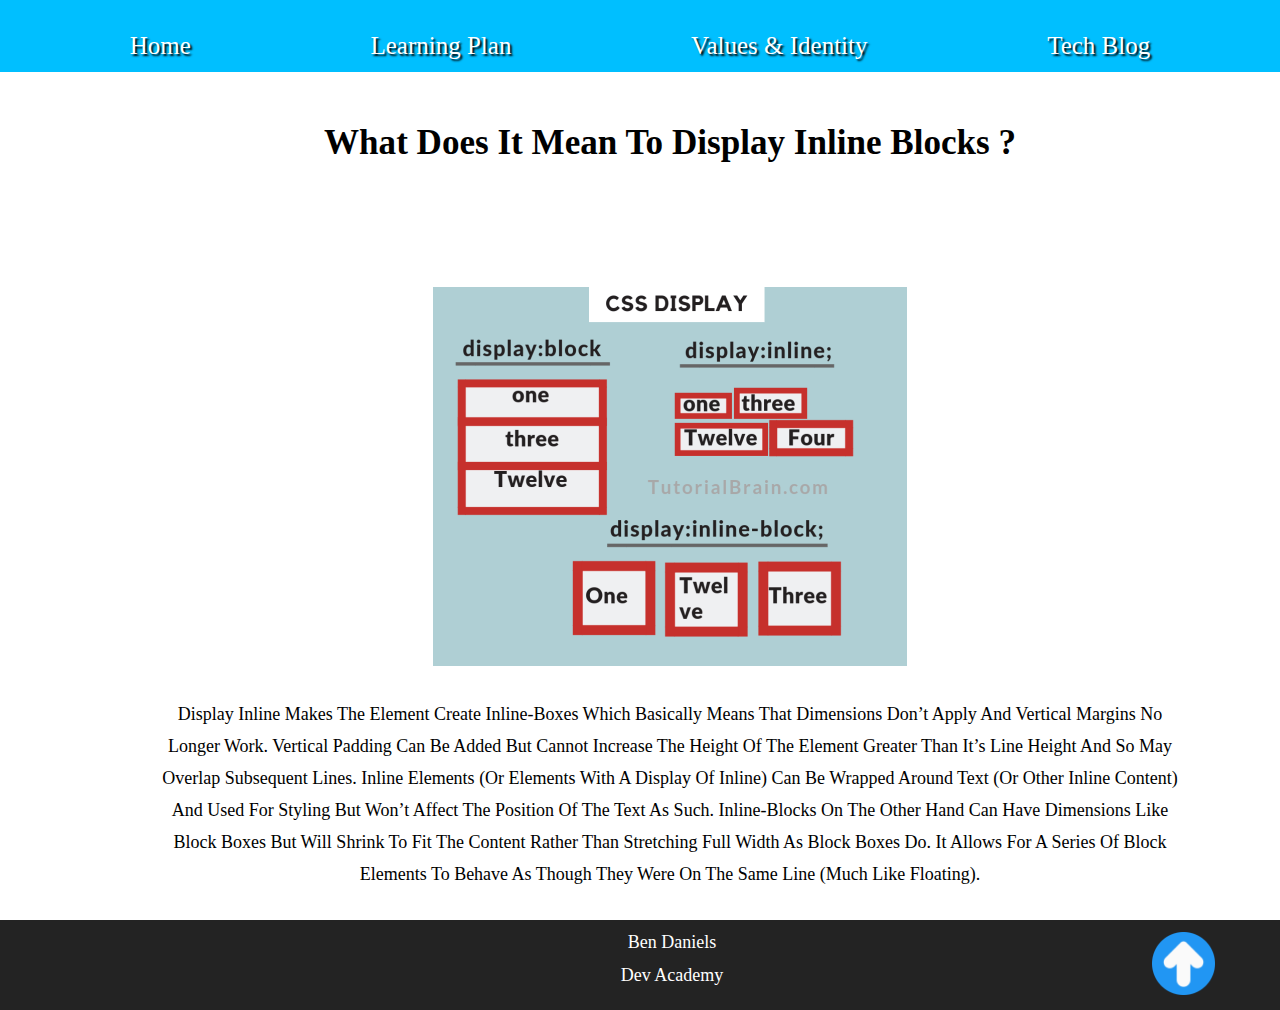
<file: blog/tech-blog.html>
<!DOCTYPE html>
<html lang="en">

<head>
    <meta charset="UTF-8" />
    <meta http-equiv="X-UA-Compatible" content="IE=edge" />
    <meta name="viewport" content="width=device-width, initial-scale=1.0" />
    <link rel="stylesheet" href="main.css" />
    <title>Tech Blog</title>
</head>

<body>
    <nav class="nav">
        <a href="../index.html">Home</a>
        <a href="../blog/learning-plan.html">Learning Plan</a>
        <a href="../blog/identity-values.html">Values & Identity</a>
        <a href="../blog/html-css.html">Tech Blog</a>
    </nav>

    <div class="box-tech">
        <div class="box-tech-info">
            <div class="title">
                <h3>what does it mean to display inline blocks ?</h3>
            </div>
            <br />
            <img src="../blog/images/CSS-Display.png" alt="" />
            <br />
            <p>
                Display inline makes the element create inline-boxes which basically
                means that dimensions don’t apply and vertical margins no longer work.
                Vertical padding can be added but cannot increase the height of the
                element greater than it’s line height and so may overlap subsequent
                lines. Inline elements (or elements with a display of inline) can be
                wrapped around text (or other inline content) and used for styling but
                won’t affect the position of the text as such. inline-blocks on the
                other hand can have dimensions like block boxes but will shrink to fit
                the content rather than stretching full width as block boxes do. It
                allows for a series of block elements to behave as though they were on
                the same line (much like floating).
            </p>
        </div>
    </div>

    <footer>
        <p>Ben Daniels</p>
        <p>Dev Academy</p>
        <a href="./tech-blog.html"><img class="arrow" src="./images/up-arrow.png" alt="" /></a>
    </footer>

</body>

</html>
</file>
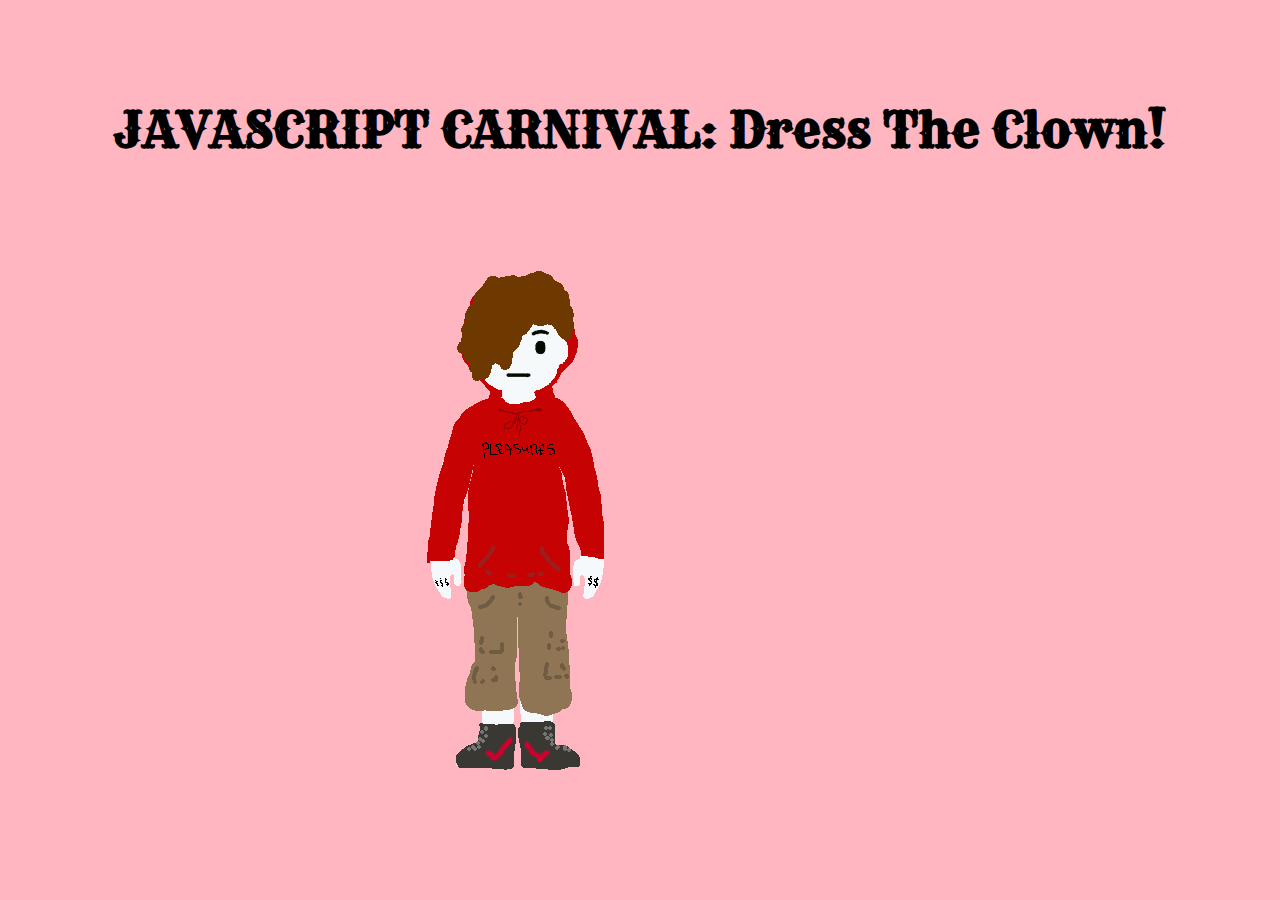
<file: dress-the-clown/dress-the-clown.html>
<!doctype html>
<html lang="en">

<head>
	<meta charset="utf-8">
	<meta name="viewport"
		content="width=device-width, initial-scale=1, user-scalable=0, maximum-scale=1, minimum-scale=1">
	<title>JAVASCRIPT CARNIVAL: Dress The Clown!</title>
	<link href="https://fonts.googleapis.com/css?family=Rye&display=swap" rel="stylesheet">
	<link rel="stylesheet" href="../main1.css">
</head>

<body>

	<h1> JAVASCRIPT CARNIVAL: Dress The Clown! </h1>

	<div class="dress-a-parent">
		<img id="head" class="dress-an-image head" src="./images/head3.png"> <br>
		<img id="body" class="dress-an-image body" src="./images/body4.png"> <br>
		<img id="shoes" class="dress-an-image shoes" src="./images/shoes4.png">
	</div>

	<script src="dress-the-clown.js"></script>
</body>

</html>
</file>
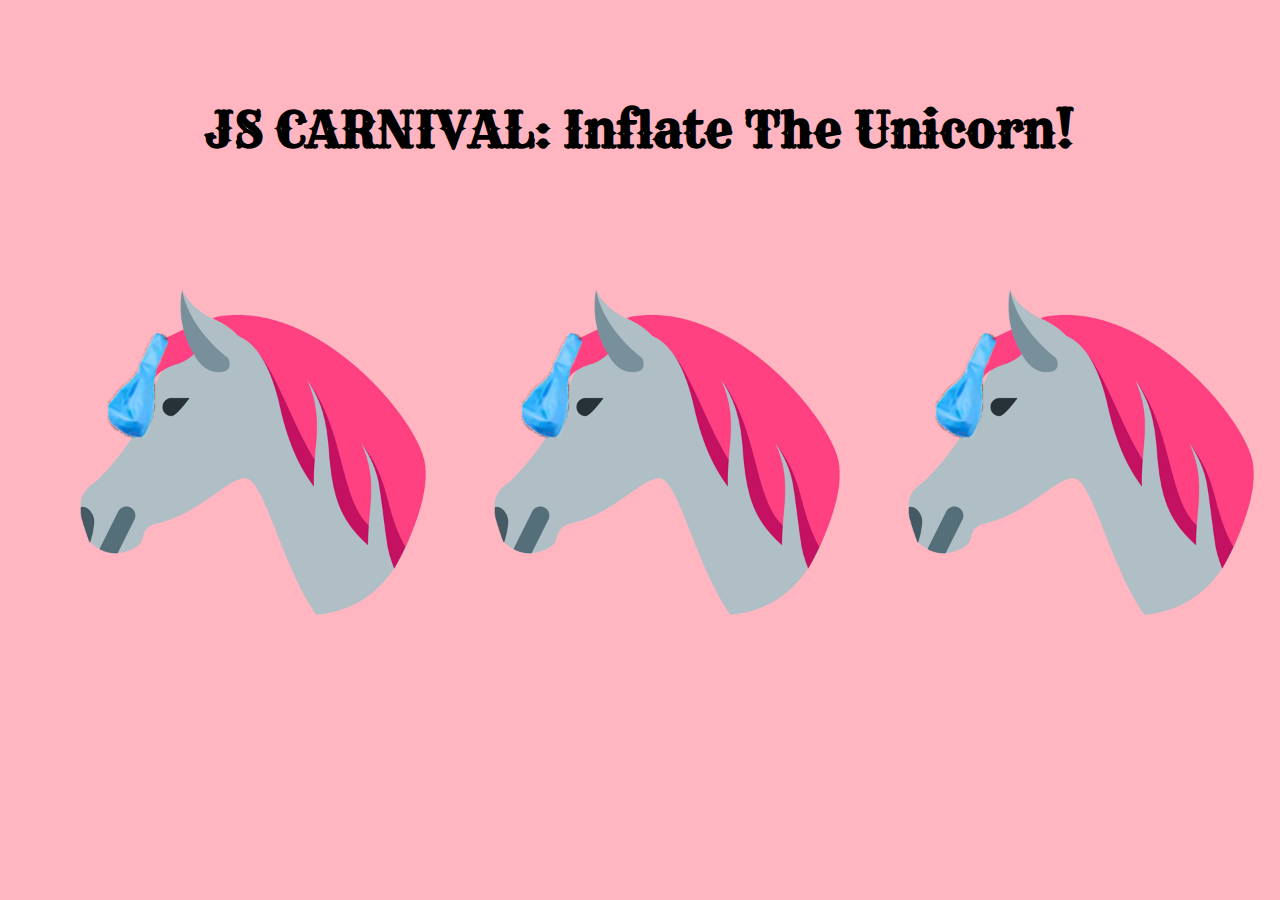
<file: inflate-the-unicorn/inflate-the-unicorn.html>
<!doctype html>
<html lang="en">

<head>
	<meta charset="utf-8">
	<meta name="viewport"
		content="width=device-width, initial-scale=1, user-scalable=0, maximum-scale=1, minimum-scale=1">
	<title>JS CARNIVAL: Inflate The Unicorn!</title>
	<link href="https://fonts.googleapis.com/css?family=Rye&display=swap" rel="stylesheet">
	<link rel="stylesheet" href="../main1.css">
</head>

<body>

	<h1> JS CARNIVAL: Inflate The Unicorn! </h1>

	<div class="container">
		<img id="uni0" class="inflate-an-image" src="./images/unicorn-0.png">
		<img id="uni1" class="inflate-an-image" src="./images/unicorn-0.png">
		<img id="uni2" class="inflate-an-image" src="./images/unicorn-0.png	">
	</div>

	<script src="inflate-the-unicorn.js"></script>
</body>

</html>
</file>
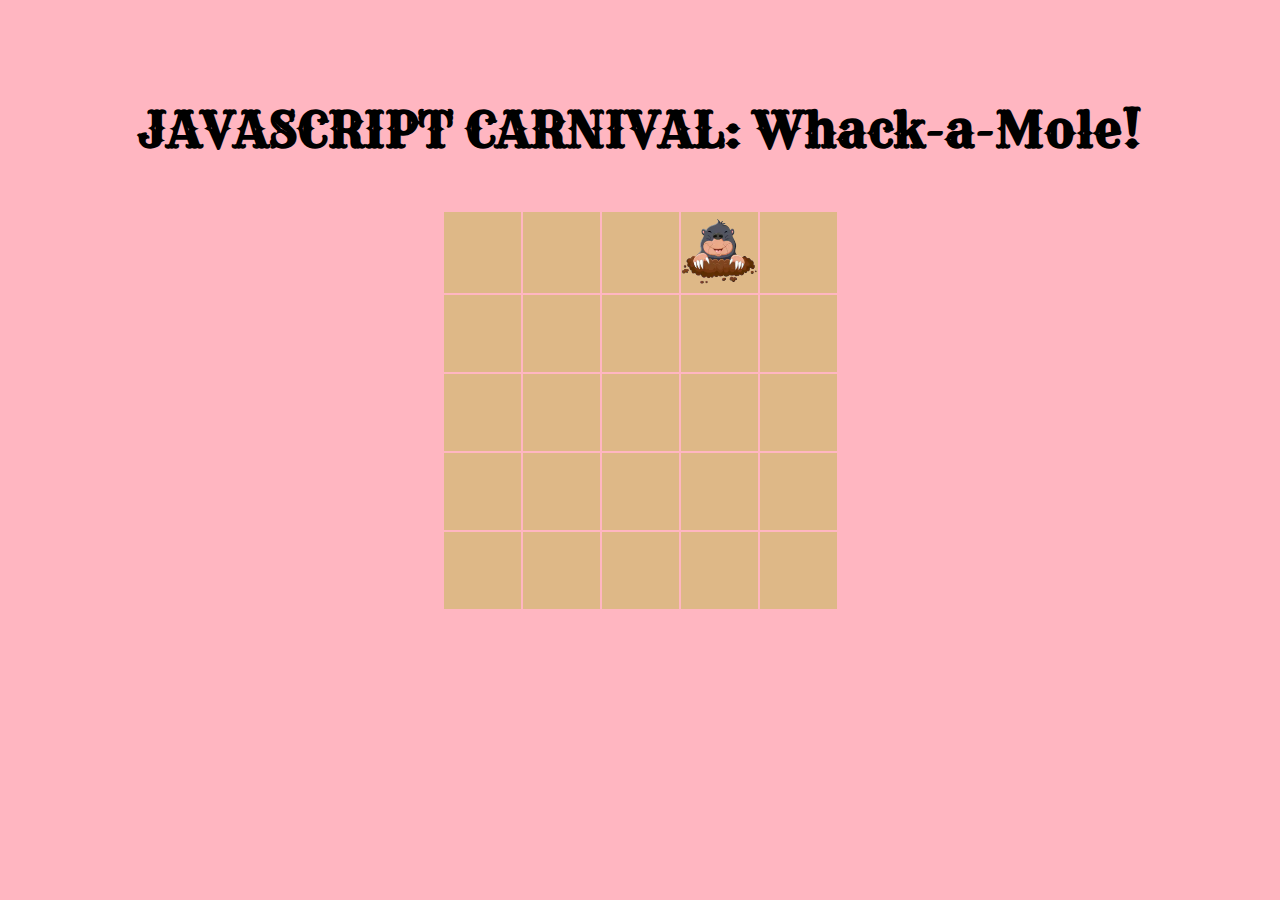
<file: whack-a-mole/whack-a-mole.html>
<!doctype html>
<html lang="en">

<head>
	<meta charset="utf-8">
	<meta name="viewport"
		content="width=device-width, initial-scale=1, user-scalable=0, maximum-scale=1, minimum-scale=1">
	<title>JAVASCRIPT CARNIVAL: Whack-a-Mole!</title>
	<link href="https://fonts.googleapis.com/css?family=Rye&display=swap" rel="stylesheet">
	<link rel="stylesheet" href="../main1.css">
</head>

<body>

	<h1> JAVASCRIPT CARNIVAL: Whack-a-Mole! </h1>

	<table>
		<tr>
			<td> </td>
			<td> </td>
			<td> </td>
			<td> </td>
			<td> </td>
		</tr>
		<tr>
			<td> </td>
			<td> </td>
			<td> </td>
			<td> </td>
			<td> </td>
		</tr>
		<tr>
			<td> </td>
			<td> </td>
			<td> </td>
			<td> </td>
			<td> </td>
		</tr>
		<tr>
			<td> </td>
			<td> </td>
			<td> </td>
			<td> </td>
			<td> </td>
		</tr>
		<tr>
			<td> </td>
			<td> </td>
			<td> </td>
			<td> </td>
			<td> </td>
		</tr>
	</table>

	<script src="whack-a-mole.js"></script>
</body>

</html>
</file>
<file: style.css>
* {
  margin: 0;
  padding: 0;
}
body {
  scroll-behavior: smooth;
}
/* nav {
  height: 10vh;
  width: 100%;
  background-color: rgb(0, 0, 0);
  display: flex;
  flex-direction: row;
  justify-content: space-evenly;
  align-items: center;
  background-image: url(./images/blue-background.jpg);
  background-size: cover;
  position: fixed;
}
nav a {
  text-decoration: none;
  color: rgb(9, 63, 94);
  font-size: 30px;
  text-transform: capitalize;
  text-shadow: rgb(255, 255, 255) 2px 2px 2px;
}
nav a:hover {
  color: rgb(9, 63, 94);
  border-bottom: 1.5px rgb(10, 52, 71) solid;
  text-shadow: white 2px 2px 2px;
} */
header {
  height: 100vh;
  width: 100%;
  display: flex;
  flex-direction: column;
  justify-content: space-evenly;
  align-items: center;
  background-color: rgb(0, 0, 0);
  background: linear-gradient(rgba(0, 0, 0, 0.356), rgba(0, 0, 0, 0)),
    url(./images/white-wallpaper-hd.jpg);
  background-size: cover;
  background-attachment: fixed;
}
.title {
  height: 40%;
  width: 90%;
  /* border: 1px solid rgb(255, 255, 255); */
  /* background-color: rgba(0, 0, 0, 0.158); */
  text-align: center;
  display: flex;
  flex-direction: column;
  justify-content: center;
  align-items: center;
  font-size: 50px;
  color: whitesmoke;
  text-shadow: rgb(56, 117, 133) 10px 4px 2px;
}
.title-img {
  height: 40%;
}
.title-img img {
  height: 100%;
}
.links {
  height: 40%;
  width: 90%;
  /* border: 2px solid pink; */
  display: flex;
  flex-direction: row;
  justify-content: space-evenly;
  align-items: center;
}
.link-div {
  height: 100%;
  width: 30%;
  display: flex;
  flex-direction: row;
  justify-content: space-evenly;
  align-items: center;
  /* background-color: turquoise; */
  text-align: center;
  /* border: 2px solid rgb(163, 141, 13); */
}
.link-div a {
  height: 100%;
  width: 65%;
  text-decoration: none;
  font-size: 30px;
  color: rgb(0, 0, 0);
  text-shadow: rgb(91, 200, 255) 1px 2px 2px;
  display: flex;
  flex-direction: column;
  justify-content: space-evenly;
  align-items: center;
  transition: 0.5s;
  /* border: 2px solid green; */
}
.link-div a:hover {
  color: rgb(13, 88, 138);
  text-shadow: 2px 2px 2px white;
  transition: 0.5s;
  transform: scale(1.1);
}
.link-div a img {
  height: 50%;
  width: 60%;
  border-radius: 15%;
}
</file>
<file: blog/main.css>
* {
  margin: 0;
  padding: 0;
}

h1 {
  color: rgb(0, 0, 0);
  /* text-shadow: rgb(0, 0, 0) 4px 2px 2px; */
}
h4 {
  font-size: 25px;
  color: rgb(0, 0, 0);
  /* text-shadow: rgb(0, 0, 0) 4px 2px 2px; */
  line-height: 1.5em;
  text-align: center;
}
p {
  font-size: 18px;
  /* text-shadow: rgb(0, 0, 0) 2px 2px 2px; */
  color: rgb(0, 0, 0);
  /* background-color: rgba(0, 0, 0, 0.322); */
  text-align: center;
}
li {
  width: 90%;
  text-align: left;
  font-size: 18px;
  color: rgb(0, 0, 0);
  /* text-shadow: black 2px 2px 2px; */
}
.img-div {
  height: 30%;
  width: 50%;
  /* background-color: blue; */
}
.img-div img {
  width: 100%;
}

.values-img {
  width: 60%;
}
.learn-img {
  width: 30%;
}
nav {
  height: 8vh;
  width: 100%;
  position: fixed;
  background-color: deepskyblue;
  z-index: 9999;
  display: flex;
  flex-direction: row;
  justify-content: space-evenly;
  align-items: center;
  text-transform: capitalize;
}
nav a {
  color: rgb(255, 255, 255);
  text-shadow: rgb(0, 0, 0) 2px 2px 2px;
  text-decoration: none;
  font-size: 25px;
  padding: 50px;
  padding-bottom: 30px;
}
nav a:hover {
  color: rgb(255, 255, 255);
  text-shadow: 2px 2px 2px rgb(0, 0, 0);
  transition: 0.5s;
  transform: scale(1.1);
}
.title {
  height: 25vh;
  width: 100%;
  display: flex;
  flex-direction: column;
  justify-content: space-evenly;
  align-items: center;
  font-size: 30px;
  text-transform: capitalize;
}
header {
  height: auto;
  /* background-color: blue; */
  width: 100%;
  display: flex;
  flex-direction: row;
  justify-content: space-evenly;
  align-items: center;
  position: relative;
  text-transform: capitalize;
  /* background: linear-gradient(rgba(0, 0, 0, 0), rgba(0, 0, 0, 0.582)), */
  /* url(../images/misty-blue-trees.jpg!d); */
  background-attachment: fixed;
  background-size: cover;
}
.box-1 {
  height: 100%;
  width: 50%;
  display: flex;
  flex-direction: column;
  justify-content: space-evenly;
  align-items: center;
  padding: 30px;
  line-height: 2em;
  position: relative;
  text-transform: capitalize;
}
.box-2 {
  /* background-image: url(../images/white-wallpaper-hd.jpg); */
  background-size: cover;
  background-attachment: fixed;
  height: 100vh;
  width: 100%;
  display: flex;
  flex-direction: row;
  justify-content: space-evenly;
  align-items: center;
  text-transform: capitalize;
}
.box-2-info {
  height: 100;
  width: 40%;
  line-height: 2em;
  text-align: left;
  color: black;
  display: flex;
  flex-direction: column;
  justify-content: space-around;
  align-items: center;
}
.box-2-info p {
  color: black;
  text-shadow: 2px 2px 2px white;
}
.box-3 {
  height: auto;
  width: 100%;
  text-align: center;
  display: flex;
  flex-direction: column;
  justify-content: center;
  align-items: center;
  text-transform: capitalize;
  /* background: linear-gradient(rgba(0, 0, 0, 0), rgba(0, 0, 0, 0.582)),
    url(../images/misty-blue-trees.jpg!d); */
  background-attachment: fixed;
  background-size: cover;
}
.box-3-info {
  display: flex;
  flex-direction: column;
  justify-content: space-evenly;
  align-items: center;
  height: 100%;
  width: 90%;
  line-height: 2em;
}
.box-4 {
  height: auto;
  display: flex;
  flex-direction: column;
  justify-content: space-evenly;
  align-items: center;
  padding: 30px;
  line-height: 2em;
  text-transform: capitalize;
}
.box-4-info {
  width: 100%;
  width: 80%;
  display: flex;
  flex-direction: column;
  justify-content: center;
  align-items: center;
  text-align: center;
}
.box-learning {
  height: 100%;
  width: 100%;
  display: flex;
  flex-direction: column;
  justify-content: space-evenly;
  align-items: center;
  padding: 30px;
  line-height: 2em;
  text-transform: capitalize;
}
.box-learn-info {
  width: 100%;
  width: 80%;
  display: flex;
  flex-direction: column;
  justify-content: center;
  align-items: center;
  text-align: center;
}

.tech-box {
  height: 87vh;
  width: 100%;
  /* background: linear-gradient(rgba(0, 0, 0, 0), rgba(0, 0, 0, 0.582)),
    url(../images/misty-blue-trees.jpg!d); */
  background-attachment: fixed;
  background-size: cover;
}
.blog-box {
  height: 100%;
  width: 100%;
  /* background-color: rgb(163, 62, 62); */
  color: rgb(5, 5, 5);
  text-align: center;
  display: flex;
  flex-direction: column;
  justify-content: space-evenly;
  align-items: center;
}
.blog-box a {
  color: rgb(253, 253, 253);
  text-shadow: 2px 2px 2px black;
}
.blog-box a:hover {
  color: rgb(0, 0, 0);
  text-shadow: none;
}
.box-tech {
  height: 100%;
  width: 100%;
  display: flex;
  flex-direction: column;
  justify-content: space-evenly;
  align-items: center;
  padding: 30px;
  line-height: 2em;
  text-transform: capitalize;
  /* background-image: url(../images/white-wallpaper-hd.jpg); */
  background-size: cover;
  background-attachment: fixed;
}
.box-tech-info {
  width: 100%;
  width: 80%;
  display: flex;
  flex-direction: column;
  justify-content: space-evenly;
  align-items: center;
  text-align: center;
  color: black;
}
.box-tech-info p {
  color: black;
  text-shadow: white 2px 2px 2px;
}

footer {
  height: 10vh;
  width: 100%;
  background-color: rgba(0, 0, 0, 0.863);
  color: white;
  position: relative;
  display: flex;
  flex-direction: column;
  justify-content: space-evenly;
}
footer p {
  padding-left: 5%;
  color: white;
  text-shadow: none;
}
.arrow {
  height: 70%;
  position: absolute;
  scroll-behavior: smooth;
  left: 90%;
  bottom: 17%;
}
.arrow:hover {
  transition: 0.5s;
  transform: scale(1.1);
}

@media (max-width: 1200px) {
  header {
    height: 100%;
  }
  h1 {
    font-size: 1em;
    z-index: 9999999;
  }
}

@media (max-width: 858px) {
  .nav a {
    font-size: 20px;
  }
}

@media (max-width: 768px) {
  .title {
    height: 100%;
    z-index: 999999;
  }
  h1 {
    font-size: 20px;
    z-index: 9999999;
    color: blueviolet;
  }
  .nav a {
    font-size: 20px;
  }
}

@media (max-width: 320px) {
  header {
    height: 100%;
    /* background-color: rgb(28, 139, 6); */
  }
  .nav {
    height: 8%;
    display: flex;
    flex-direction: row;
    justify-content: space-around;
    align-items: center;
  }
  nav a {
    /* color: yellow; */
    font-size: 10px;
  }
  h1 {
    font-size: 1em;
    z-index: 9999999;
  }
  .title {
    display: flex;
    flex-direction: column;
    justify-content: center;
    align-items: center;
  }
}
</file>
<file: main1.css>
body {
  font-family: "Rye", cursive;
  background-color: LightPink;
}

h1 {
  margin-top: 100px;
  margin-bottom: 50px;
  font-size: 3em;
  text-align: center;
}

table {
  margin-right: center;
  margin-left: center;
  margin: 0 auto;
}

td {
  background-color: BurlyWood;
  height: 75px;
  width: 75px;
}

.container {
  text-align: center;
}

.inflate-an-image {
  display: inline-block;
  width: 400px;
  height: 400px;
  margin: 5px;
}

.dress-a-parent {
  display: block;
  margin-left: auto;
  margin-right: auto;
  width: 50%;
  position: relative;
  top: 0;
  left: 0;
}

.dress-an-image {
  position: absolute;
  top: 0px;
  left: 0px;
}

.head {
  z-index: 2;
}

.body {
  z-index: 0;
}

.shoes {
  z-index: 1;
}

#mole {
  height: 75px;
  width: 75px;
}
</file>
